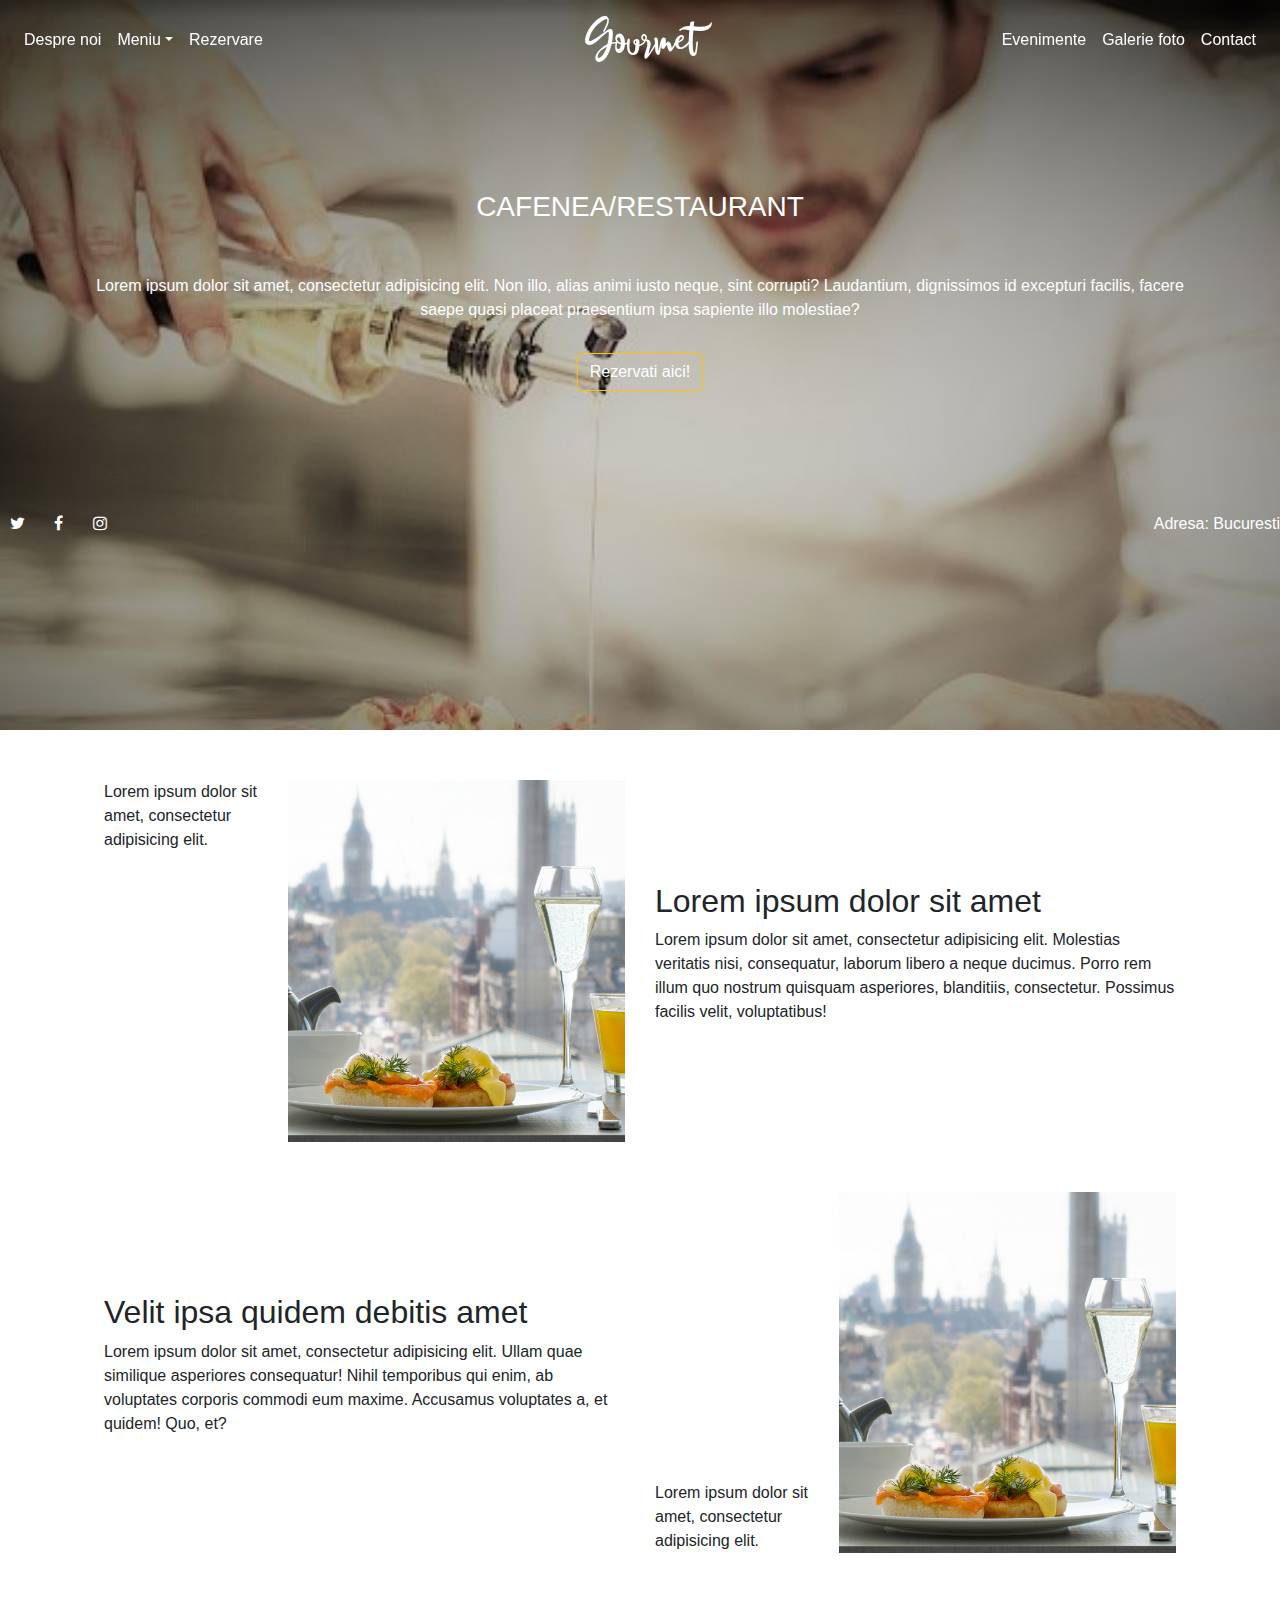
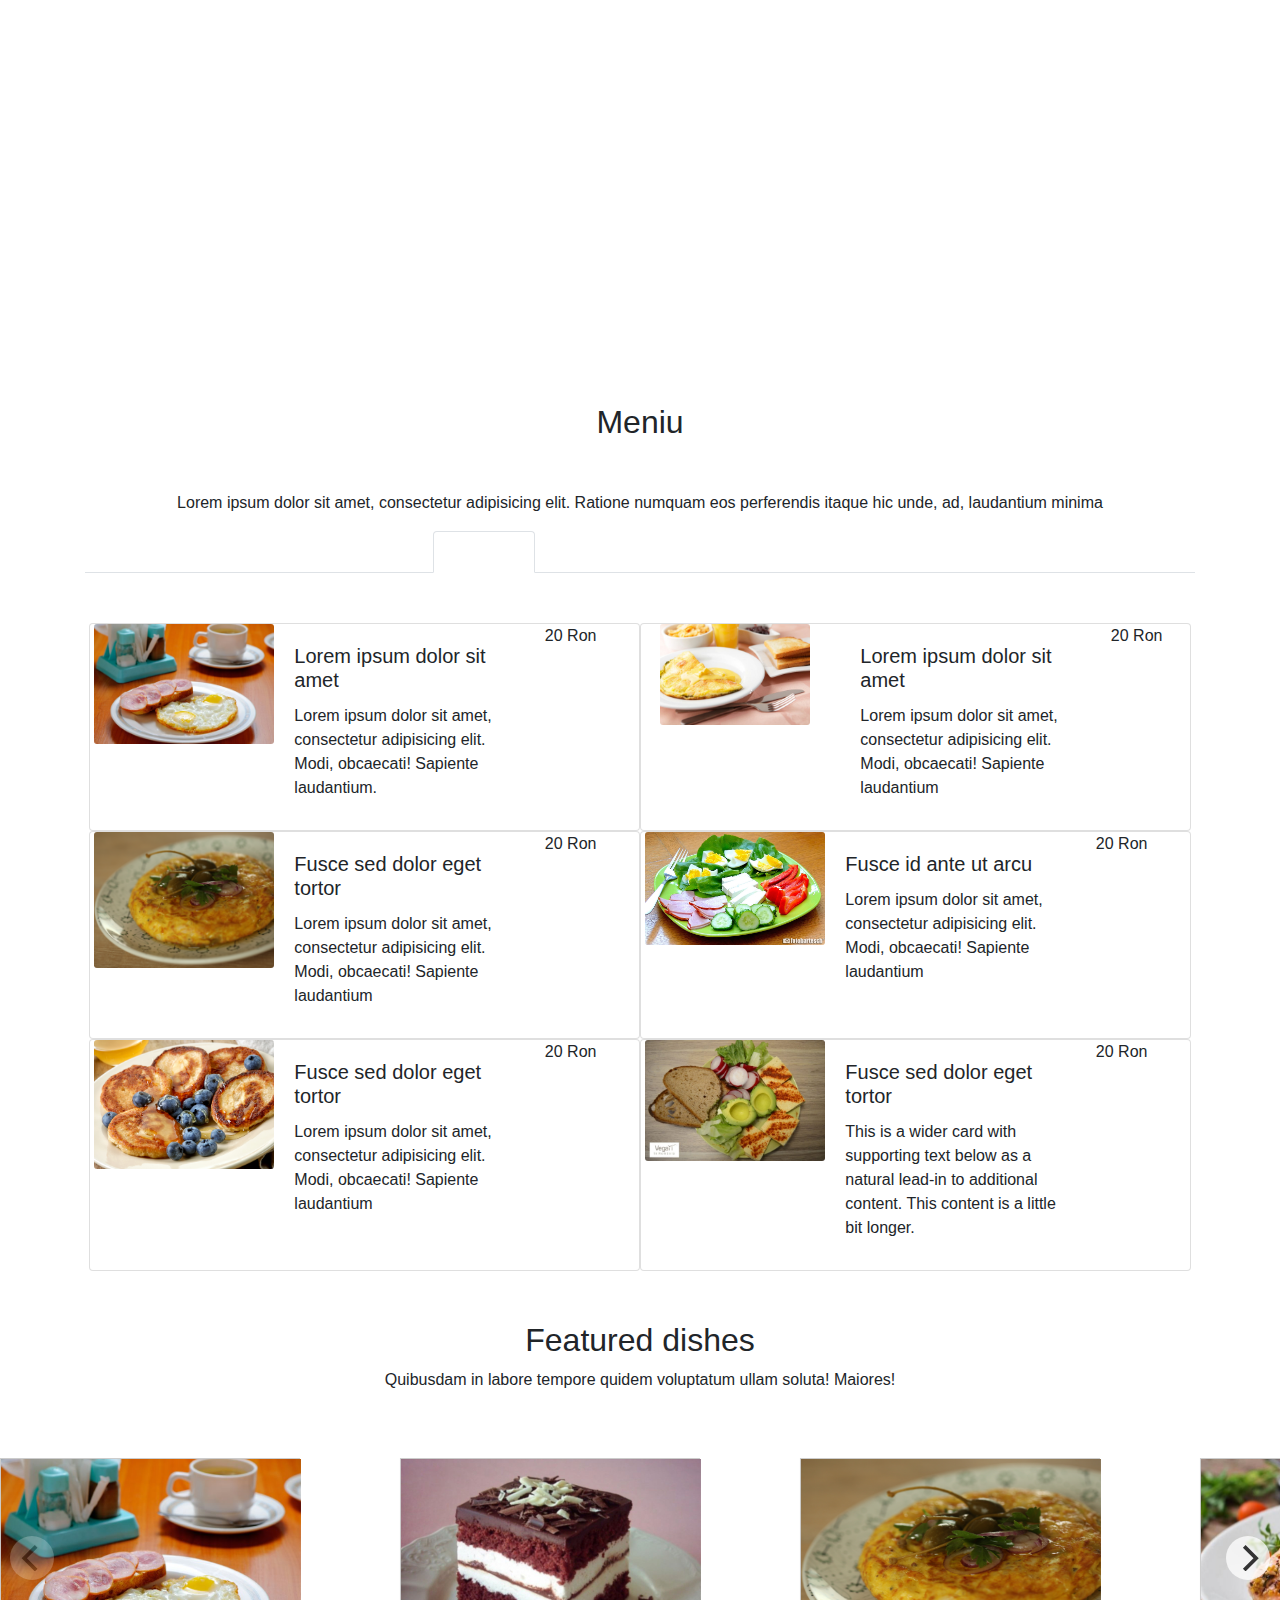
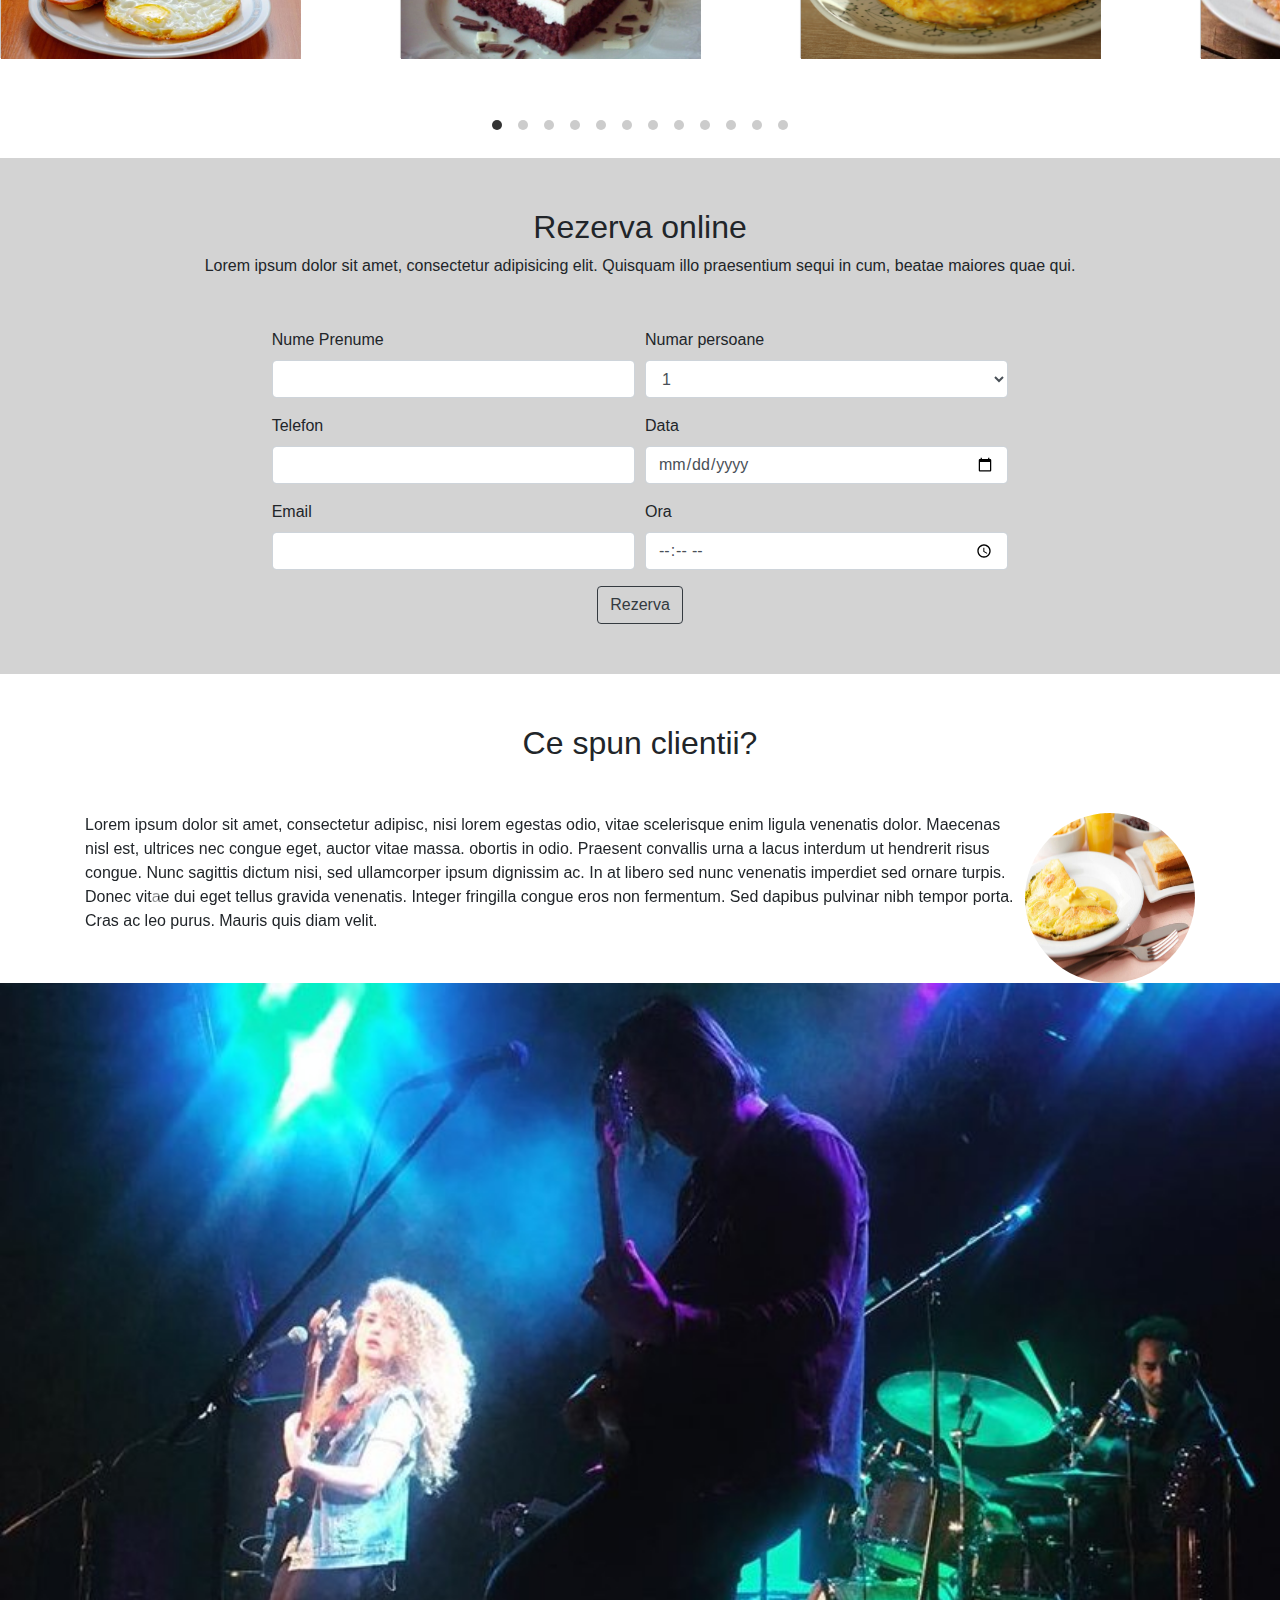
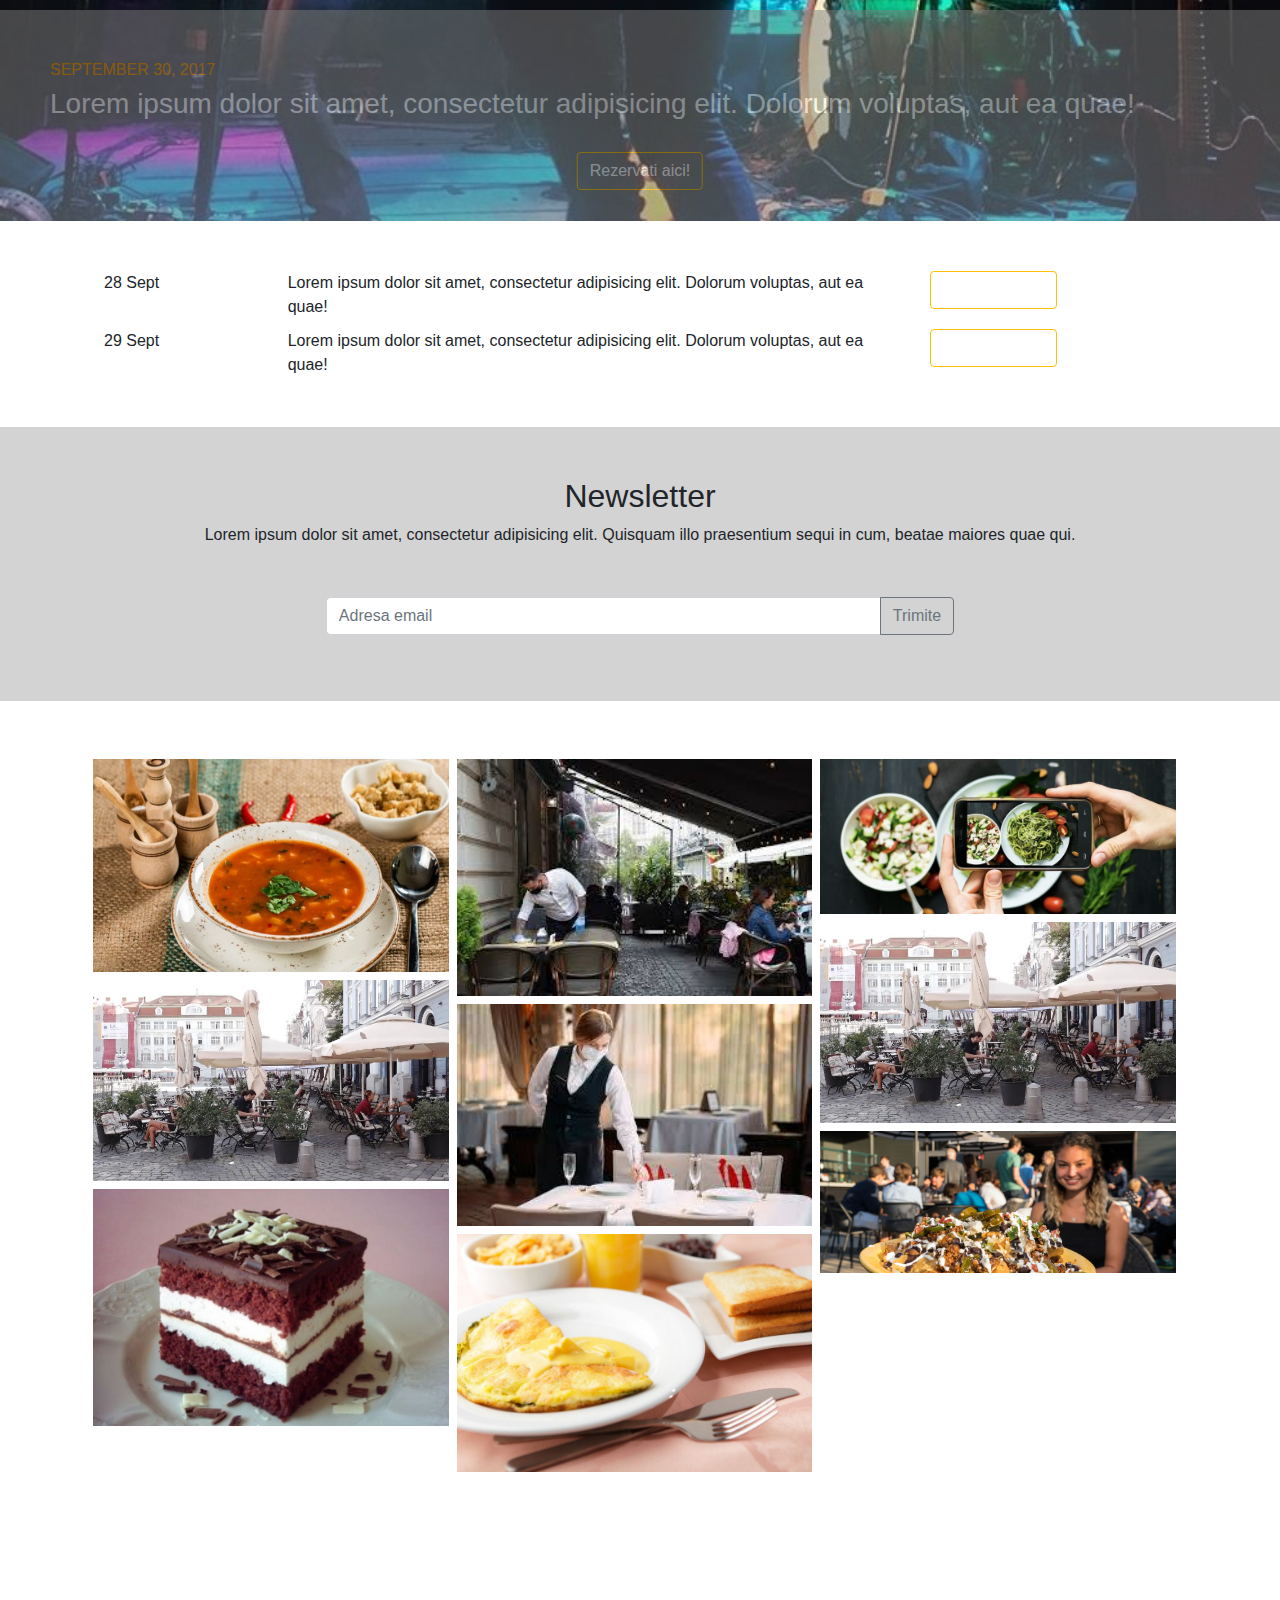
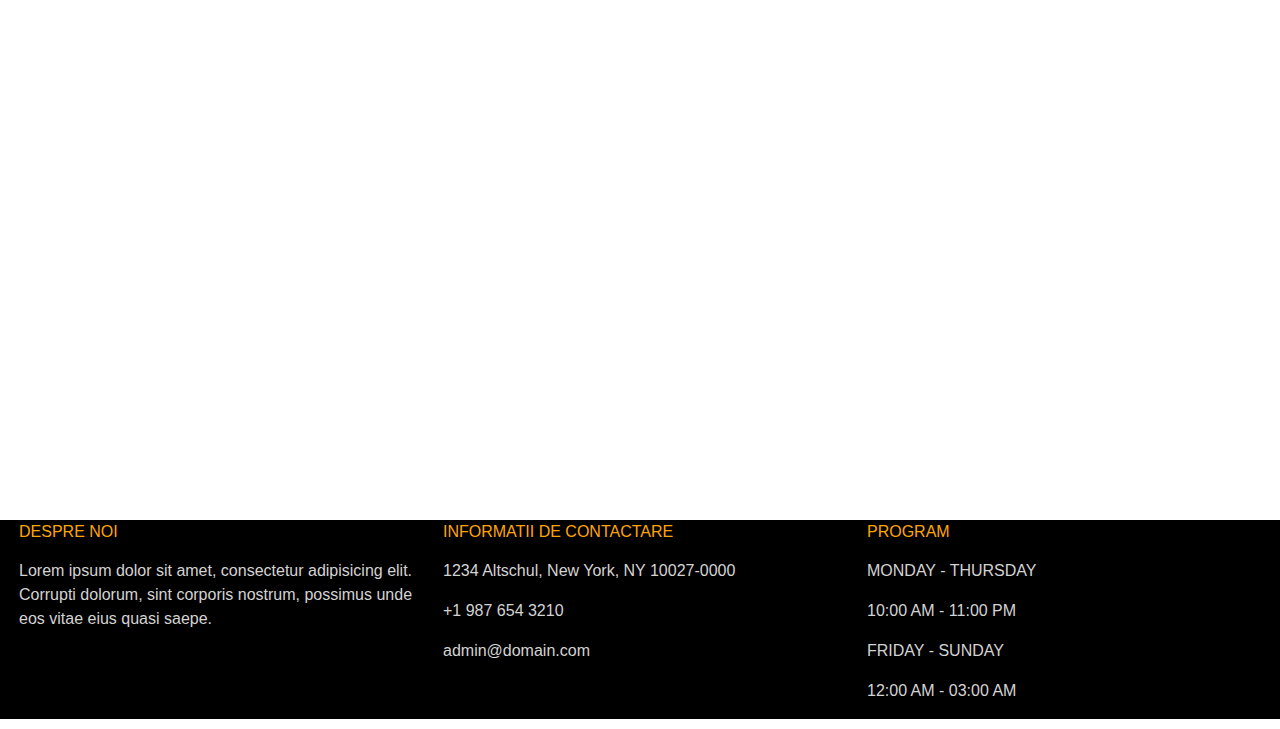
<file: proiect-Gourmet/proiect/index.html>
<!doctype html>
<html lang="en">
  <head>
    <!-- Required meta tags -->
    <meta charset="utf-8">
    <meta name="viewport" content="width=device-width, initial-scale=1.0">

    <!-- Bootstrap CSS -->
    <link rel="stylesheet" href="https://stackpath.bootstrapcdn.com/bootstrap/4.5.2/css/bootstrap.min.css" integrity="sha384-JcKb8q3iqJ61gNV9KGb8thSsNjpSL0n8PARn9HuZOnIxN0hoP+VmmDGMN5t9UJ0Z" crossorigin="anonymous">
    <link rel="stylesheet" href="https://cdnjs.cloudflare.com/ajax/libs/font-awesome/4.7.0/css/font-awesome.min.css">
    <link rel="stylesheet" href="style.css">
    <link rel="stylesheet" href="flickity.css" media="screen">
    <title>PROIECT GOURMET</title>
    </head>
  <body data-spy="scroll" data-target=".navbar" data-offset="50" >
  <!--  -->
    <!-- sectiunea pagina principala -->
    <Section id="pag-principala">
    <div class="parallax">
      <nav class="navbar navbar-expand-lg fixed-top navbar-default navbar-light">
        <a class="navbar-brand  nav-link logofont topcenter" href="index.html" > Gourmet </a>
        <button class="navbar-toggler" type="button" data-toggle="collapse" data-target="#navbarSupportedContent" aria-controls="navbarSupportedContent" aria-expanded="false" aria-label="Toggle navigation">
          <span class="navbar-toggler-icon"></span>
          <span class="icon-bar"></span>
          <span class="icon-bar"></span>
          <span class="icon-bar"></span>
          <span class="icon-bar"></span>
          <span class="icon-bar"></span>
          <span class="icon-bar"></span>
        </button>
        <div class="collapse navbar-collapse" id="navbarSupportedContent">
             <ul class="navbar-nav mr-auto  justify-content-start">
              <li class="nav-item">
                <a class="nav-link active navfont" href="Despre-noi.html">Despre noi</a>
              </li>
              <li class="nav-item dropdown">
                <a class="nav-link dropdown-toggle navfont" data-toggle="dropdown" href="#" role="button" aria-haspopup="true" aria-expanded="false">Meniu</a>
                <div class="dropdown-menu">
                  <a class="dropdown-item navfont1" href="#">Meniu standard</a>
                  <a class="dropdown-item navfont1" href="#">Meniu extra</a>
                  </div>
              </li>
              <li class="nav-item">
                <a class="nav-link navfont" href="Rezervare.html">Rezervare</a>
              </li>
            </ul>
            <ul class="navbar-nav ml-auto  justify-content-end">
              <li class="nav-item">
                <a class="nav-link active navfont" href="#evenimente">Evenimente</a>
              </li>
              <li class="nav-item">
                <a class="nav-link navfont" href="#galerie">Galerie foto</a>
              </li>
              <li class="nav-item">
                <a class="nav-link navfont" href="#contact">Contact</a>
              </li>
            </ul>
        </div>
      </nav>   
      <div class="centru">
      <div class="container">  
        <h3 class="navfont text-centru topmargine"> CAFENEA/RESTAURANT</h3>
       <!--  <h1 class="logofont text-centru"> Gourmet </h1> -->
        <p class="text-centru topmargine"> 
          Lorem ipsum dolor sit amet, consectetur adipisicing elit. Non illo, alias animi iusto neque, sint corrupti? Laudantium, dignissimos id excepturi facilis, facere saepe quasi placeat praesentium ipsa sapiente illo molestiae?
        </p>
        <div class="text-centru topmargine">
          <a class="btn btn-outline-warning bottomcenter navfont" href="index.html#reservation" role="button">Rezervati aici!</a>
        </div>
      </div>
      </div>
      <div class="d-flex">
        <div class="social-icons mr-auto justify-content-start">
          <a href="https://twitter.com/?lang=en" class="fa fa-twitter iconfont">
          </a>
          <a href="https://www.facebook.com/" class="fa fa-facebook iconfont" style="margin-left: 25px;">
          </a>
          <a href="https://www.instagram.com/accounts/login/?hl=en" class="fa fa-instagram iconfont" style="margin-left: 25px;">
           </a>
        </div>
        <div class="navfont ml-auto justify-content-end">Adresa: Bucuresti </div>
      </div>
    </div>
  </Section> 

   <!-- sectiunea despre noi -->
    <div id="sect-desprenoi1">
    <div class="container">
    <div class="row topmargine">
      <div class="col-md-2 order-md-1 align-self-start">
        Lorem ipsum dolor sit amet, consectetur adipisicing elit.
      </div>
      <div class="col-md-4 order-md-2 align-self-start">
        <img class="img-fluid" src="571_restaurant_3.jpg" alt="">
      </div>
      <div class="col-md-6 order-md-3 align-self-center" >
        <h2>
          Lorem ipsum dolor sit amet
        </h2>
        <p > 
          Lorem ipsum dolor sit amet, consectetur adipisicing elit. Molestias veritatis nisi, consequatur, laborum libero a neque ducimus. Porro rem illum quo nostrum quisquam asperiores, blanditiis, consectetur. Possimus facilis velit, voluptatibus!
        </p>
      </div>
    </div>
    </div>
    </div>
    <div id="sect-desprenoi2">
  <div class="container">
    <div class="row topmargine">
      <div class="col-md-2 order-md-2 align-self-end">
        Lorem ipsum dolor sit amet, consectetur adipisicing elit.
      </div>
      <div class="col-md-4 order-md-3 align-self-start">
        <img class="img-fluid" src="571_restaurant_3.jpg" alt="">
      </div>
      <div class="col-md-6 order-md-1 align-self-center" >
        <h2>
          Velit ipsa quidem debitis amet
        </h2>
        <p > 
          Lorem ipsum dolor sit amet, consectetur adipisicing elit. Ullam quae similique asperiores consequatur! Nihil temporibus qui enim, ab voluptates corporis commodi eum maxime. Accusamus voluptates a, et quidem! Quo, et?
        </p>
      </div>
    </div>
  </div>
    </div>
    <div class="imgcutext">
        <div class="row topmargine">
        <div class="col-md-2 order-md-1 align-self-start navfont text1">
             Lorem ipsum dolor sit amet, consectetur adipisicing elit. Totam placeat molestiae ab, consectetur.
      </div>
    </div>
    </div>

  <!-- sectiunea meniu -->
  <div class="container">
    <h2 class="text-centru"> Meniu </h2>
    <p class="text-centru text2">
     Lorem ipsum dolor sit amet, consectetur adipisicing elit. Ratione numquam eos perferendis itaque hic unde, ad, laudantium minima
    </p>
    <ul class="nav nav-tabs justify-content-center" id="myTab" role="tablist">
      <li class="nav-item" role="presentation">
        <a class="nav-link active" id="micdejun-tab" data-toggle="tab" href="#mic-dejun" role="tab" aria-controls="#mic-dejun" aria-selected="true">Mic dejun</a>
      </li>
      <li class="nav-item" role="presentation">
        <a class="nav-link" id="pranz-tab" data-toggle="tab" href="#pranz" role="tab" aria-controls="pranz" aria-selected="false">Pranz & Cina</a>
      </li>
      <li class="nav-item" role="presentation">
        <a class="nav-link" id="desert-tab" data-toggle="tab" href="#desert" role="tab" aria-controls="desert" aria-selected="false">Deserturi</a>
      </li>
      <li class="nav-item" role="presentation">
        <a class="nav-link" id="bauturi-tab" data-toggle="tab" href="#bauturi" role="tab" aria-controls="bauturi--" aria-selected="false">Bauturi</a>
      </li>
    </ul>
    <div class="tab-content" id="myTabContent">
      <div class="tab-pane fade show active" id="mic-dejun" role="tabpanel" aria-labelledby="micdejun-tab">
        <div class="row row-cols-2 row-cols-xl-2">
          <div class="card mb-6">
            <div class="row no-gutters">
              <div class="col-md-4">
                <img src="mic-dejun1.jpg" class="card-img" alt="...">
              </div>
              <div class="col-md-6">
                <div class="card-body">
                  <h5 class="card-title">Lorem ipsum dolor sit amet</h5>
                  <p class="card-text">Lorem ipsum dolor sit amet, consectetur adipisicing elit. Modi, obcaecati! Sapiente laudantium.
              </div>
              </div>
              <divclass="col-md-2">20 Ron</div>
            </div>
          <div class="card mb-6">
              <div class="row">
                <div class="col-md-4">
                  <img src="mic-dejun2.jpg" class="card-img img-fluid" alt="...">
                </div>
                <div class="col-md-6">
                  <div class="card-body">
                    <h5 class="card-title">Lorem ipsum dolor sit amet</h5>
                    <p class="card-text">Lorem ipsum dolor sit amet, consectetur adipisicing elit. Modi, obcaecati! Sapiente laudantium</p>
                  </div>
                </div>
                <div class="col-md-2">20 Ron</div>
                </div>
          </div>
          <div class="card mb-6">
            <div class="row no-gutters">
              <div class="col-md-4">
                <img src="mic-dejun3.jpg" class="card-img" alt="...">
              </div>
              <div class="col-md-6">
                <div class="card-body">
                  <h5 class="card-title">Fusce sed dolor eget tortor</h5>
                  <p class="card-text">Lorem ipsum dolor sit amet, consectetur adipisicing elit. Modi, obcaecati! Sapiente laudantium</p>
                </div>
              </div>
              <div class="col-md-2">20 Ron</div>
            </div>
          </div>
          <div class="card mb-6" >
            <div class="row no-gutters">
              <div class="col-md-4">
                <img src="mic-dejun4.jpg" class="card-img" alt="...">
              </div>
              <div class="col-md-6">
                <div class="card-body">
                  <h5 class="card-title">Fusce id ante ut arcu</h5>
                  <p class="card-text">Lorem ipsum dolor sit amet, consectetur adipisicing elit. Modi, obcaecati! Sapiente laudantium</p>
                  </div>
              </div>
              <div class="col-md-2">20 Ron</div>
            </div>
          </div>
          <div class="card mb-6" >
            <div class="row no-gutters">
              <div class="col-md-4">
                <img src="mic-dejun5.jpg" class="card-img" alt="...">
              </div>
              <div class="col-md-6">
                <div class="card-body">
                  <h5 class="card-title">Fusce sed dolor eget tortor</h5>
                  <p class="card-text">Lorem ipsum dolor sit amet, consectetur adipisicing elit. Modi, obcaecati! Sapiente laudantium</p>
                  </div>
              </div>
              <div class="col-md-2">20 Ron</div>
            </div>
          </div>
          <div class="card mb-6" >
            <div class="row no-gutters">
              <div class="col-md-4">
                <img src="mic-dejun6.jpg" class="card-img" alt="...">
              </div>
              <div class="col-md-6">
                <div class="card-body">
                  <h5 class="card-title">Fusce sed dolor eget tortor</h5>
                  <p class="card-text">This is a wider card with supporting text below as a natural lead-in to additional content. This content is a little bit longer.</p>
              </div>
              </div>
              <div class="col-md-2">20 Ron</div>
            </div>
          </div>
        </div>
      </div>
      <div class="tab-pane fade" id="pranz" role="tabpanel" aria-labelledby="pranz-tab">
        <div  class="row row-cols-2 row-cols-xl-2">
          <div class="card mb-6">
            <div class="row no-gutters">
              <div class="col-md-4">
                <img src="pranz1.jpg" class="card-img" alt="...">
              </div>
              <div class="col-md-6">
                <div class="card-body">
                  <h5 class="card-title">Lorem ipsum dolor sit amet</h5>
                  <p class="card-text">Lorem ipsum dolor sit amet, consectetur adipisicing elit. Modi, obcaecati! Sapiente laudantium.
              </div>
              </div>
              <divclass="col-md-2">20 Ron</div>
            </div>
          <div class="card mb-6">
              <div class="row">
                <div class="col-md-4">
                  <img src="pranz2.jpg" class="card-img img-fluid" alt="...">
                </div>
                <div class="col-md-6">
                  <div class="card-body">
                    <h5 class="card-title">Lorem ipsum dolor sit amet</h5>
                    <p class="card-text">Lorem ipsum dolor sit amet, consectetur adipisicing elit. Modi, obcaecati! Sapiente laudantium</p>
                  </div>
                </div>
                <div class="col-md-2">20 Ron</div>
                </div>
          </div>
          <div class="card mb-6">
            <div class="row no-gutters">
              <div class="col-md-4">
                <img src="pranz3.jpg" class="card-img" alt="...">
              </div>
              <div class="col-md-6">
                <div class="card-body">
                  <h5 class="card-title">Fusce sed dolor eget tortor</h5>
                  <p class="card-text">Lorem ipsum dolor sit amet, consectetur adipisicing elit. Modi, obcaecati! Sapiente laudantium</p>
                </div>
              </div>
              <div class="col-md-2">20 Ron</div>
            </div>
          </div>
          <div class="card mb-6" >
            <div class="row no-gutters">
              <div class="col-md-4">
                <img src="pranz4.jpg" class="card-img" alt="...">
              </div>
              <div class="col-md-6">
                <div class="card-body">
                  <h5 class="card-title">Fusce id ante ut arcu</h5>
                  <p class="card-text">Lorem ipsum dolor sit amet, consectetur adipisicing elit. Modi, obcaecati! Sapiente laudantium</p>
                  </div>
              </div>
              <div class="col-md-2">20 Ron</div>
            </div>
          </div>
          <div class="card mb-6" >
            <div class="row no-gutters">
              <div class="col-md-4">
                <img src="pranz5.jpg" class="card-img" alt="...">
              </div>
              <div class="col-md-6">
                <div class="card-body">
                  <h5 class="card-title">Fusce sed dolor eget tortor</h5>
                  <p class="card-text">Lorem ipsum dolor sit amet, consectetur adipisicing elit. Modi, obcaecati! Sapiente laudantium</p>
                  </div>
              </div>
              <div class="col-md-2">20 Ron</div>
            </div>
          </div>
          <div class="card mb-6" >
            <div class="row no-gutters">
              <div class="col-md-4">
                <img src="pranz6.jpg" class="card-img" alt="...">
              </div>
              <div class="col-md-6">
                <div class="card-body">
                  <h5 class="card-title">Fusce sed dolor eget tortor</h5>
                  <p class="card-text">This is a wider card with supporting text below as a natural lead-in to additional content. This content is a little bit longer.</p>
              </div>
              </div>
              <div class="col-md-2">20 Ron</div>
            </div>
          </div>
        </div>
      </div>
      <div class="tab-pane fade" id="desert" role="tabpanel" aria-labelledby="desert-tab">
          <div class="row row-cols-2 row-cols-xl-2">
            <div class="card mb-6">
              <div class="row no-gutters">
                <div class="col-md-4">
                  <img src="desert1.jpg" class="card-img" alt="...">
                </div>
                <div class="col-md-6">
                  <div class="card-body">
                    <h5 class="card-title">Lorem ipsum dolor sit amet</h5>
                    <p class="card-text">Lorem ipsum dolor sit amet, consectetur adipisicing elit. Modi, obcaecati! Sapiente laudantium.
                </div>
                </div>
                <divclass="col-md-2">20 Ron</div>
              </div>
            <div class="card mb-6">
                <div class="row">
                  <div class="col-md-4">
                    <img src="deser2.jpg" class="card-img img-fluid" alt="...">
                  </div>
                  <div class="col-md-6">
                    <div class="card-body">
                      <h5 class="card-title">Lorem ipsum dolor sit amet</h5>
                      <p class="card-text">Lorem ipsum dolor sit amet, consectetur adipisicing elit. Modi, obcaecati! Sapiente laudantium</p>
                    </div>
                  </div>
                  <div class="col-md-2">20 Ron</div>
                  </div>
            </div>
            <div class="card mb-6">
              <div class="row no-gutters">
                <div class="col-md-4">
                  <img src="deser3.jpg" class="card-img" alt="...">
                </div>
                <div class="col-md-6">
                  <div class="card-body">
                    <h5 class="card-title">Fusce sed dolor eget tortor</h5>
                    <p class="card-text">Lorem ipsum dolor sit amet, consectetur adipisicing elit. Modi, obcaecati! Sapiente laudantium</p>
                  </div>
                </div>
                <div class="col-md-2">20 Ron</div>
              </div>
            </div>
            <div class="card mb-6" >
              <div class="row no-gutters">
                <div class="col-md-4">
                  <img src="desert4.jpg" class="card-img" alt="...">
                </div>
                <div class="col-md-6">
                  <div class="card-body">
                    <h5 class="card-title">Fusce id ante ut arcu</h5>
                    <p class="card-text">Lorem ipsum dolor sit amet, consectetur adipisicing elit. Modi, obcaecati! Sapiente laudantium</p>
                    </div>
                </div>
                <div class="col-md-2">20 Ron</div>
              </div>
            </div>
            <div class="card mb-6" >
              <div class="row no-gutters">
                <div class="col-md-4">
                  <img src="deser5.jpg" class="card-img" alt="...">
                </div>
                <div class="col-md-6">
                  <div class="card-body">
                    <h5 class="card-title">Fusce sed dolor eget tortor</h5>
                    <p class="card-text">Lorem ipsum dolor sit amet, consectetur adipisicing elit. Modi, obcaecati! Sapiente laudantium</p>
                    </div>
                </div>
                <div class="col-md-2">20 Ron</div>
              </div>
            </div>
            <div class="card mb-6" >
              <div class="row no-gutters">
                <div class="col-md-4">
                  <img src="deser6.jpg" class="card-img" alt="...">
                </div>
                <div class="col-md-6">
                  <div class="card-body">
                    <h5 class="card-title">Fusce sed dolor eget tortor</h5>
                    <p class="card-text">This is a wider card with supporting text below as a natural lead-in to additional content. This content is a little bit longer.</p>
                </div>
                </div>
                <div class="col-md-2">20 Ron</div>
              </div>
            </div>
          </div>
      </div>
      <div class="tab-pane fade" id="bauturi" role="tabpanel" aria-labelledby="bauturi-tab">
          <div class="row row-cols-2 row-cols-xl-2">
            <div class="card mb-6">
              <div class="row no-gutters">
                <div class="col-md-4">
                  <img src="desert1.jpg" class="card-img" alt="...">
                </div>
                <div class="col-md-6">
                  <div class="card-body">
                    <h5 class="card-title">Lorem ipsum dolor sit amet</h5>
                    <p class="card-text">Lorem ipsum dolor sit amet, consectetur adipisicing elit. Modi, obcaecati! Sapiente laudantium.
                </div>
                </div>
                <divclass="col-md-2">20 Ron</div>
              </div>
            <div class="card mb-6">
                <div class="row">
                  <div class="col-md-4">
                    <img src="deser2.jpg" class="card-img img-fluid" alt="...">
                  </div>
                  <div class="col-md-6">
                    <div class="card-body">
                      <h5 class="card-title">Lorem ipsum dolor sit amet</h5>
                      <p class="card-text">Lorem ipsum dolor sit amet, consectetur adipisicing elit. Modi, obcaecati! Sapiente laudantium</p>
                    </div>
                  </div>
                  <div class="col-md-2">20 Ron</div>
                  </div>
            </div>
            <div class="card mb-6">
              <div class="row no-gutters">
                <div class="col-md-4">
                  <img src="deser3.jpg" class="card-img" alt="...">
                </div>
                <div class="col-md-6">
                  <div class="card-body">
                    <h5 class="card-title">Fusce sed dolor eget tortor</h5>
                    <p class="card-text">Lorem ipsum dolor sit amet, consectetur adipisicing elit. Modi, obcaecati! Sapiente laudantium</p>
                  </div>
                </div>
                <div class="col-md-2">20 Ron</div>
              </div>
            </div>
            <div class="card mb-6" >
              <div class="row no-gutters">
                <div class="col-md-4">
                  <img src="desert4.jpg" class="card-img" alt="...">
                </div>
                <div class="col-md-6">
                  <div class="card-body">
                    <h5 class="card-title">Fusce id ante ut arcu</h5>
                    <p class="card-text">Lorem ipsum dolor sit amet, consectetur adipisicing elit. Modi, obcaecati! Sapiente laudantium</p>
                    </div>
                </div>
                <div class="col-md-2">20 Ron</div>
              </div>
            </div>
            <div class="card mb-6" >
              <div class="row no-gutters">
                <div class="col-md-4">
                  <img src="deser5.jpg" class="card-img" alt="...">
                </div>
                <div class="col-md-6">
                  <div class="card-body">
                    <h5 class="card-title">Fusce sed dolor eget tortor</h5>
                    <p class="card-text">Lorem ipsum dolor sit amet, consectetur adipisicing elit. Modi, obcaecati! Sapiente laudantium</p>
                    </div>
                </div>
                <div class="col-md-2">20 Ron</div>
              </div>
            </div>
            <div class="card mb-6" >
              <div class="row no-gutters">
                <div class="col-md-4">
                  <img src="deser6.jpg" class="card-img" alt="...">
                </div>
                <div class="col-md-6">
                  <div class="card-body">
                    <h5 class="card-title">Fusce sed dolor eget tortor</h5>
                    <p class="card-text">This is a wider card with supporting text below as a natural lead-in to additional content. This content is a little bit longer.</p>
                </div>
                </div>
                <div class="col-md-2">20 Ron</div>
              </div>
            </div>
          </div>
      </div>
    </div>
  </div>

  
<!--sectiune carusel-->
  <div class="container">
  <h2 class="text-centru">Featured dishes </h2>
    <p class="text-centru">Quibusdam in labore tempore quidem voluptatum ullam soluta! Maiores!</p>
  </div>  
      <!-- Flickity HTML init -->
  <div class="main-carousel" data-flickity='{ "cellAlign": "left", "contain": true }'> 
  <div class="carousel-cell">
    <img src="mic-dejun1.jpg" alt="..." width="300" height="200">
  </div>
  <div class="carousel-cell">
    <img src="deser3.jpg" alt="..." width="300" height="200" >
  </div>
  <div class="carousel-cell">
    <img src="mic-dejun3.jpg" alt="..."width="300" height="200">
  </div>
  <div class="carousel-cell">
    <img class="gallery" src="pranz2.jpg" alt="..." width="300" height="200">
  </div>
  <div class="carousel-cell">
    <img class="gallery" src="pranz3.jpg" alt="..." width="300" height="200">
  </div>
  <div class="carousel-cell">
    <img class="gallery" src="pranz2.jpg" alt="..."width="300" height="200" >
  </div>
  <div class="carousel-cell">
    <img src="mic-dejun1.jpg" alt="..."width="300" height="200">
  </div>
  <div class="carousel-cell">
    <img src="deser3.jpg" alt="..." width="300" height="200">
  </div>
  <div class="carousel-cell">
    <img src="mic-dejun3.jpg" alt="..."width="300" height="200">
  </div>
  <div class="carousel-cell">
    <img class="gallery" src="pranz2.jpg" alt="..."width="300" height="200" >
  </div>
  <div class="carousel-cell"width="300" height="200">
    <img class="gallery" src="pranz3.jpg" alt="..." width="300" height="200">
  </div>
  <div class="carousel-cell">
    <img class="gallery" src="pranz2.jpg" alt="..."width="300" height="200" >
  </div>
  </div>

  <!-- sectiunea rezervare -->
<section id=reservation>
  <div class="rezervare">
   <h2 class="text-centru">Rezerva online </h2>
    <p class="text-centru">Lorem ipsum dolor sit amet, consectetur adipisicing elit. Quisquam illo praesentium sequi in cum, beatae maiores quae qui.</p>
  <div class="container">
  <form >
    <div class="form-row justify-content-center ">
      <div class="form-group col-md-4">
          <label for="inputFullName">Nume Prenume</label>
          <input type="text" class="form-control" id="inputFullName">
      </div>
      <div class="form-group col-md-4">
        <label for="inputPeople">Numar persoane</label>
         <select class="form-control" id="exampleSelect1">
              <option>1</option>
              <option>2</option>
              <option>3</option>
              <option>4</option>
              <option>5</option>
              <option>6</option>
          </select>
      </div>
    </div>
    <div class="form-row justify-content-center">
          <div class="form-group col-md-4">
            <label for="inputPhone">Telefon</label>
            <input type="tel" class="form-control" id="inputPhone" placeholder="">
          </div>
         <div class="form-group col-md-4">
          <label for="inputDate">Data</label>
          <input type="date" class="form-control" id="inpuDate">
          </div>
    </div> 
    <div class="form-row justify-content-center">
      <div class="form-group col-md-4">
        <label for="inputEmail4">Email</label>
        <input type="email" class="form-control" id="inputEmail4">
      </div>
     <div class="form-group col-md-4">
        <label for="inpuTime">Ora</label>
        <input type="time" class="form-control" id="inputTime">
      </div>
    </div>
    <div class="form-row justify-content-center ">
    <button type="submit" class="btn btn-outline-dark">Rezerva</button>
  </div>
  </form>
</div>
</div>
</section>

<!-- sectiunea feedback -->
<div>
  <h2 class="text-centru">Ce spun clientii?</h2>
</div>
  <div id="carouselExampleControls" class="carousel slide container" data-ride="carousel">
    <div class="carousel-inner ">
      <div class="carousel-item active">
        <div>
          <p> <img class="imgfeed" src="mic-dejun2.jpg" alt="...">
          Lorem ipsum dolor sit amet, consectetur adipisc, nisi lorem egestas odio, vitae scelerisque enim ligula venenatis dolor.
          Maecenas nisl est, ultrices nec congue eget, auctor vitae massa. obortis in odio. Praesent convallis urna a lacus interdum ut hendrerit risus congue. Nunc sagittis dictum nisi, sed ullamcorper ipsum dignissim ac. In at libero sed nunc venenatis imperdiet sed ornare turpis. Donec vitae dui eget tellus gravida venenatis. Integer fringilla congue eros non fermentum. Sed dapibus pulvinar nibh tempor porta. Cras ac leo purus. Mauris quis diam velit.</p>
      </div> </div>
      <div class="carousel-item">
       <div>
          <p> <img class="imgfeed" src="mic-dejun5.jpg" alt="...">
          Lorem ipsum dolor sit amet, consectetur adipisc, nisi lorem egestas odio, vitae scelerisque enim ligula venenatis dolor.
          Maecenas nisl est, ultrices nec congue eget, auctor vitae massa. obortis in odio. Praesent convallis urna a lacus interdum ut hendrerit risus congue. Nunc sagittis dictum nisi, sed ullamcorper ipsum dignissim ac. In at libero sed nunc venenatis imperdiet sed ornare turpis. Donec vitae dui eget tellus gravida venenatis. Integer fringilla congue eros non fermentum. Sed dapibus pulvinar nibh tempor porta. Cras ac leo purus. Mauris quis diam velit.</p>
      </div> 
      </div>
      <div class="carousel-item">
        <div>
          <p> <img class="imgfeed" src="mic-dejun1.jpg" alt="...">
          Lorem ipsum dolor sit amet, consectetur adipisc, nisi lorem egestas odio, vitae scelerisque enim ligula venenatis dolor.
          Maecenas nisl est, ultrices nec congue eget, auctor vitae massa. obortis in odio. Praesent convallis urna a lacus interdum ut hendrerit risus congue. Nunc sagittis dictum nisi, sed ullamcorper ipsum dignissim ac. In at libero sed nunc venenatis imperdiet sed ornare turpis. Donec vitae dui eget tellus gravida venenatis. Integer fringilla congue eros non fermentum. Sed dapibus pulvinar nibh tempor porta. Cras ac leo purus. Mauris quis diam velit.</p>
      </div>
      </div>
      <div class="carousel-item">
        <div>
          <p> <img class="imgfeed" src="mic-dejun1.jpg" alt="...">
          Lorem ipsum dolor sit amet, consectetur adipisc, nisi lorem egestas odio, vitae scelerisque enim ligula venenatis dolor.
          Maecenas nisl est, ultrices nec congue eget, auctor vitae massa. obortis in odio. Praesent convallis urna a lacus interdum ut hendrerit risus congue. Nunc sagittis dictum nisi, sed ullamcorper ipsum dignissim ac. In at libero sed nunc venenatis imperdiet sed ornare turpis. Donec vitae dui eget tellus gravida venenatis. Integer fringilla congue eros non fermentum. Sed dapibus pulvinar nibh tempor porta. Cras ac leo purus. Mauris quis diam velit.</p>
      </div>
      </div>
    </div>
    <a class="carousel-control-prev" href="#carouselExampleControls" role="button" data-slide="prev">
      <span class="carousel-control-prev-icon" aria-hidden="true"></span>
      <span class="sr-only">Previous</span>
    </a>
    <a class="carousel-control-next" href="#carouselExampleControls" role="button" data-slide="next">
      <span class="carousel-control-next-icon" aria-hidden="true"></span>
      <span class="sr-only">Next</span>
    </a>
  </div> 


 <!-- sectiunea evenimente -->
 <section id="evenimente">
  <div class="container2">
    <img class="imgcutext container2" src="event1.jpg" alt="">
    <div class="content" style="background-color:grey; opacity: 0.5;">
      <h6 style="color: orange;">SEPTEMBER 30, 2017</h6>
      <h3>Lorem ipsum dolor sit amet, consectetur adipisicing elit. Dolorum voluptas, aut ea quae!</h3>
      <div class="text-centru topmargine">
        <a class="btn btn-outline-warning bottomcenter navfont" href="index.html#reservation" role="button">Rezervati aici!</a>
    </div>
    </div>
  </div>
  <div class="container">
    <div class="row">
      <div class="col-2">
        28 Sept
      </div>
      <div class="col-7 ">
        Lorem ipsum dolor sit amet, consectetur adipisicing elit. Dolorum voluptas, aut ea quae!
      </div>
      <div class="col-3">
        <a class="btn btn-outline-warning navfont" href="index.html#reservation" role="button">Rezervati aici!</a>
      </div>
    </div>
    <div class="row">
      <div class="col-2">
        29 Sept
      </div>
      <div class="col-7">
        Lorem ipsum dolor sit amet, consectetur adipisicing elit. Dolorum voluptas, aut ea quae!
      </div>
      <div class="col-3">
        <a class="btn btn-outline-warning navfont" href="index.html#reservation" role="button">Rezervati aici!</a>
      </div>
    </div>
  </div>
 </section>

<!-- sectiunea newsletter -->
<section>
  <div class="rezervare">
    <h2 class="text-centru">Newsletter </h2>
    <p class="text-centru">Lorem ipsum dolor sit amet, consectetur adipisicing elit. Quisquam illo praesentium sequi in cum, beatae maiores quae qui.</p>
    <div class="input-group mb-3 container justify-content-center">
      <input type="email" class="form-control col-md-6" placeholder="Adresa email" aria-label="Adresa email" aria-describedby="button-addon2">
      <div class="input-group-append">
        <button class="btn btn-outline-secondary" type="button" id="button-addon2">Trimite</button>
      </div>
    </div>
  </div>

</section>

 <!-- sectiunea galeria foto-->
 <section id="galerie">
  <div class=" container">
    <div class="row"> 
     <div class="column" id="gallery">
       <img class="galimg" src="pranz1.jpg"  data-toggle="modal" data-target="#exampleModal1">
       <div class="modal fade" id="exampleModal1"  role="dialog" aria-hidden="true">
        <div class="modal-dialog" role="document">
          <div class="modal-content">
            <div class="modal-header">
              <button type="button" class="close" data-dismiss="modal">&times;</button>
            </div>
            <div class="modal-body">
              <img class="galimg" src="pranz1.jpg" >
             </div>
          </div>
         </div>
  
      </div>
       <img class="galimg" src="4.png"  data-toggle="modal" data-target="#exampleModal2">
       <div class="modal fade" id="exampleModal2"  role="dialog" aria-hidden="true">
        <div class="modal-dialog" role="document">
          <div class="modal-content">
            <div class="modal-header">
              <button type="button" class="close" data-dismiss="modal">&times;</button>
            </div>
            <div class="modal-body">
              <img class="galimg" src="4.png" >
             </div>
          </div>
         </div>
  
      </div>
       <img class="galimg" src="deser3.jpg" data-toggle="modal" data-target="#exampleModal3">
       <div class="modal fade" id="exampleModal3"  role="dialog" aria-hidden="true">
        <div class="modal-dialog" role="document">
          <div class="modal-content">
            <div class="modal-header">
              <button type="button" class="close" data-dismiss="modal">&times;</button>
            </div>
            <div class="modal-body">
              <img class="galimg" src="deser3.jpg" >
             </div>
          </div>
         </div>
  
      </div>
     </div>
     <div class="column"  id="gallery">
       <img class="galimg" src="1.jpg" data-toggle="modal" data-target="#exampleModal4">
       <div class="modal fade" id="exampleModal4"  role="dialog" aria-hidden="true">
        <div class="modal-dialog" role="document">
          <div class="modal-content">
            <div class="modal-header">
              <button type="button" class="close" data-dismiss="modal">&times;</button>
            </div>
            <div class="modal-body">
              <img class="galimg" src="1.jpg" >
             </div>
          </div>
         </div>
  
      </div>
       <img class="galimg" src="2.jpg" data-toggle="modal" data-target="#exampleModal5">
       <div class="modal fade" id="exampleModal5"  role="dialog" aria-hidden="true">
        <div class="modal-dialog" role="document">
          <div class="modal-content">
            <div class="modal-header">
              <button type="button" class="close" data-dismiss="modal">&times;</button>
            </div>
            <div class="modal-body">
              <img class="galimg" src="2.jpg" >
             </div>
          </div>
         </div>
  
      </div>
       <img class="galimg" src="mic-dejun2.jpg" data-toggle="modal" data-target="#exampleModal6">
       <div class="modal fade" id="exampleModal6"  role="dialog" aria-hidden="true">
        <div class="modal-dialog" role="document">
          <div class="modal-content">
            <div class="modal-header">
              <button type="button" class="close" data-dismiss="modal">&times;</button>
            </div>
            <div class="modal-body">
              <img class="galimg" src="mic-dejun2.jpg" >
             </div>
          </div>
         </div>
  
      </div>
     </div>  
     <div class="column"  id="gallery" >
       <img class="galimg" src="3.png" data-toggle="modal" data-target="#exampleModal7">
       <div class="modal fade" id="exampleModal7"  role="dialog" aria-hidden="true">
        <div class="modal-dialog" role="document">
          <div class="modal-content">
            <div class="modal-header">
              <button type="button" class="close" data-dismiss="modal">&times;</button>
            </div>
            <div class="modal-body">
              <img class="galimg" src="3.png" >
             </div>
          </div>
         </div>
  
      </div>
       <img class="galimg" src="4.png" data-toggle="modal" data-target="#exampleModal8">
       <div class="modal fade" id="exampleModal8"  role="dialog" aria-hidden="true">
        <div class="modal-dialog" role="document">
          <div class="modal-content">
            <div class="modal-header">
              <button type="button" class="close" data-dismiss="modal">&times;</button>
            </div>
            <div class="modal-body">
              <img class="galimg" src="4.png" >
             </div>
          </div>
         </div>
  
      </div>
       <img class="galimg" src="5.jpg" data-toggle="modal" data-target="#exampleModal9">
       <div class="modal fade" id="exampleModal9"  role="dialog" aria-hidden="true">
        <div class="modal-dialog" role="document">
          <div class="modal-content">
            <div class="modal-header">
              <button type="button" class="close" data-dismiss="modal">&times;</button>
            </div>
            <div class="modal-body">
              <img class="galimg" src="5.jpg" >
             </div>
          </div>
         </div>
  
      </div>
     </div>
     </div>
    
  </div>
 </section>

  <!-- sectiunea contact -->
  <section id="contact">
  <div class="map embed-responsive embed-responsive-21by9">
    <iframe class="embed-responsive-item" src="https://www.google.com/maps/embed?pb=!1m18!1m12!1m3!1d21436.027784468773!2d26.085376252786528!3d44.464280542084666!2m3!1f0!2f0!3f0!3m2!1i1024!2i768!4f13.1!3m3!1m2!1s0x40b202407bfdf437%3A0x925c5047eff0a1d!2sHard%20Rock%20Cafe!5e0!3m2!1sen!2sro!4v1602319317633!5m2!1sen!2sro"
       allowfullscreen="" aria-hidden="false" tabindex="0">
   </iframe>
   </div>
   <div style="background-color: #000;">
        
    <div class="row">
      <div class="col-md-4">
        <h7 class="orange">
            DESPRE NOI
        </h7>
        <p class="margin-toptext gray">
            Lorem ipsum dolor sit amet, consectetur adipisicing elit. Corrupti dolorum, sint corporis nostrum, possimus unde eos vitae eius quasi saepe.
        </p>
      </div>
      <div class="col-md-4">
       <h7 class="orange">
         INFORMATII DE CONTACTARE
       </h7>
       <p class="margin-toptext gray">
        1234 Altschul, New York, NY 10027-0000
       </p>
       <p class="margin-toptext gray">
        +1 987 654 3210
       </p>
       <p class="margin-toptext gray">
        admin@domain.com
       </p>
       </div>
      <div class="col-md-4">
       <h7 class="orange">
        PROGRAM
       </h7>
       <p class="margin-toptext gray">
        MONDAY - THURSDAY
       </p>
       <p class="margin-toptext gray">
        10:00 AM - 11:00 PM
       </p>

       <p class="margin-toptext gray">
        FRIDAY - SUNDAY
       </p>
      <p class="margin-toptext gray">
        12:00 AM - 03:00 AM
      </p>
      </div>
    </div>
  
</div>
</section>
 


    <!-- Optional JavaScript -->
    <!-- jQuery first, then Popper.js, then Bootstrap JS -->
    <script src="https://code.jquery.com/jquery-3.5.1.slim.min.js" integrity="sha384-DfXdz2htPH0lsSSs5nCTpuj/zy4C+OGpamoFVy38MVBnE+IbbVYUew+OrCXaRkfj" crossorigin="anonymous"></script>
    <script src="https://cdn.jsdelivr.net/npm/popper.js@1.16.1/dist/umd/popper.min.js" integrity="sha384-9/reFTGAW83EW2RDu2S0VKaIzap3H66lZH81PoYlFhbGU+6BZp6G7niu735Sk7lN" crossorigin="anonymous"></script>
    <script src="https://stackpath.bootstrapcdn.com/bootstrap/4.5.2/js/bootstrap.min.js" integrity="sha384-B4gt1jrGC7Jh4AgTPSdUtOBvfO8shuf57BaghqFfPlYxofvL8/KUEfYiJOMMV+rV" crossorigin="anonymous"></script>
    <script src="scroll.js"></script>
    <script src="flickity.pkgd.js"></script>
    <script>
      function switchStyle() {
  if (document.getElementById('styleSwitch').checked) {
    document.getElementById('gallery').classList.add("custom");
    document.getElementById('exampleModal').classList.add("custom");
  } else {
    document.getElementById('gallery').classList.remove("custom");
    document.getElementById('exampleModal').classList.remove("custom");
  }
}
    </script>

  </body>
</html>
</file>
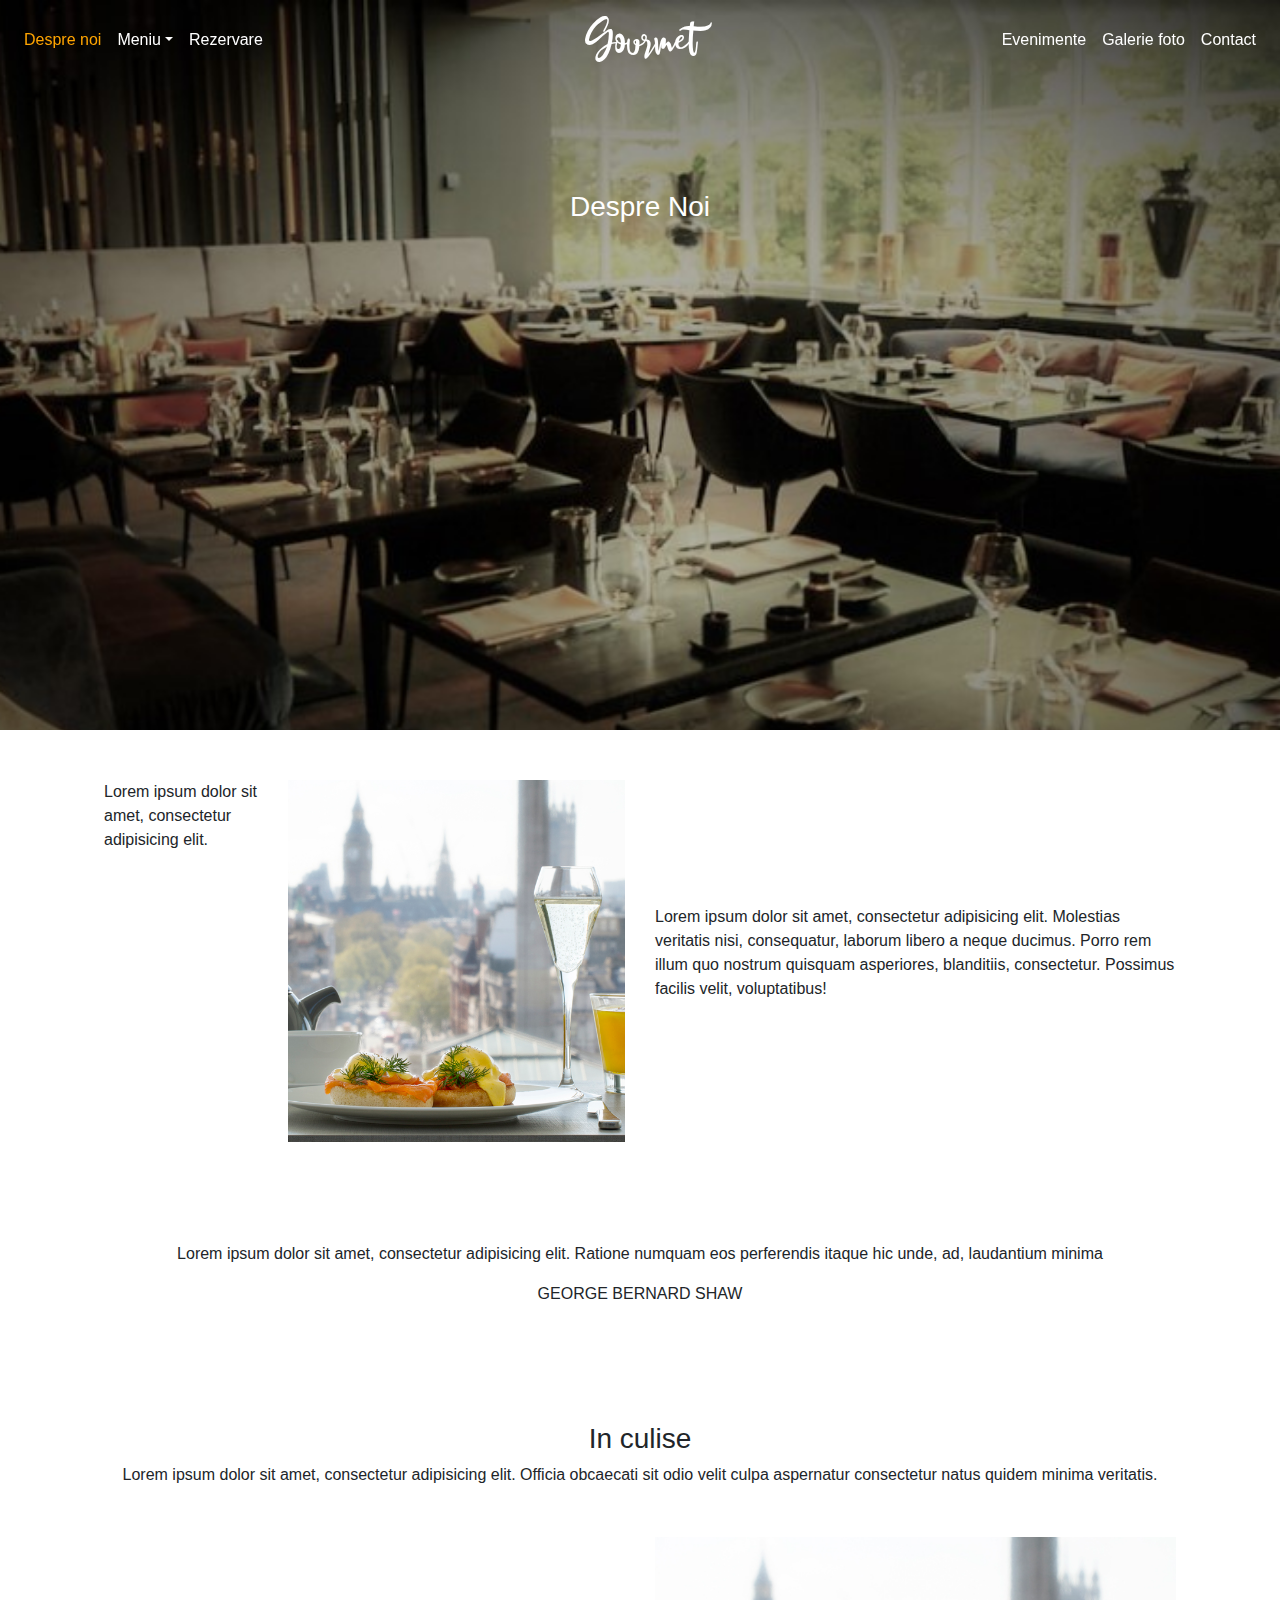
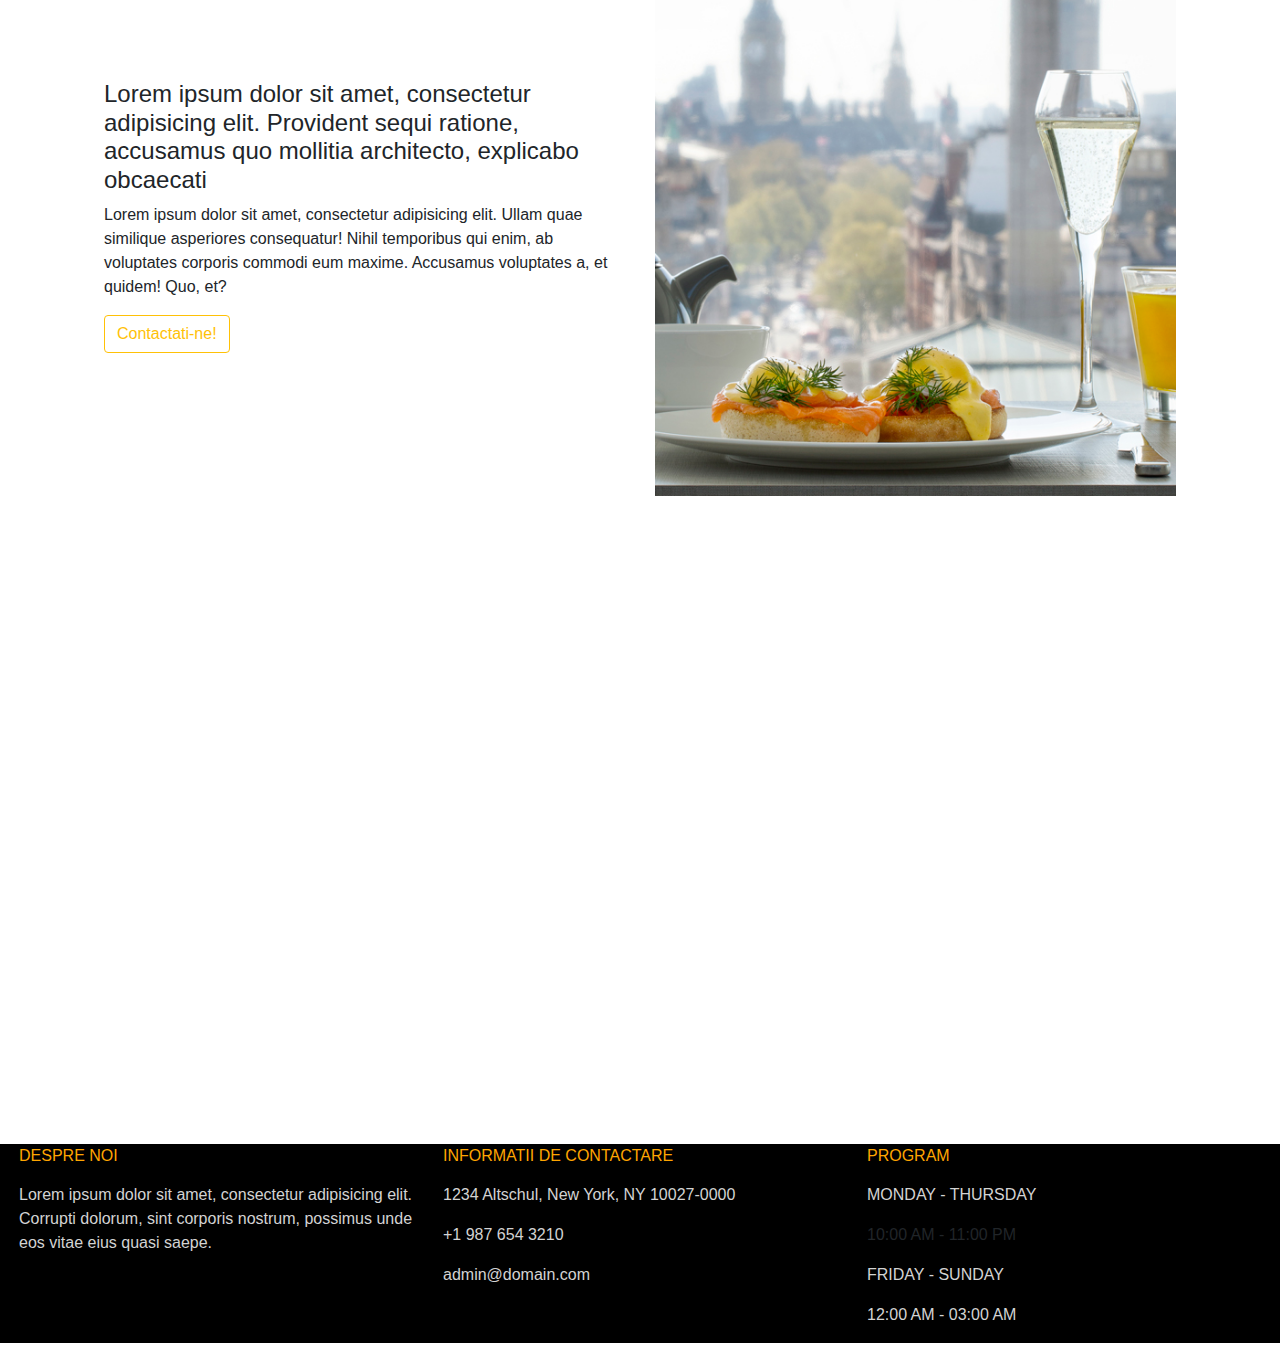
<file: proiect-Gourmet/proiect/Despre-noi.html>
<!DOCTYPE html>
<html lang="en">
<head>
    <meta charset="UTF-8">
    <meta name="viewport" content="width=device-width, initial-scale=1.0">
    <title>Despre noi</title>
    <!-- Bootstrap CSS -->
    <link rel="stylesheet" href="https://stackpath.bootstrapcdn.com/bootstrap/4.5.2/css/bootstrap.min.css" integrity="sha384-JcKb8q3iqJ61gNV9KGb8thSsNjpSL0n8PARn9HuZOnIxN0hoP+VmmDGMN5t9UJ0Z" crossorigin="anonymous">
    <link rel="stylesheet" href="https://cdnjs.cloudflare.com/ajax/libs/font-awesome/4.7.0/css/font-awesome.min.css">
    <link rel="stylesheet" href="style.css">
    <link rel="stylesheet" href="flickity.css" media="screen">
</head>
<body>
  <Section id="pag-principala">
    <div class="parallax2">
      <nav class="navbar navbar-expand-lg fixed-top navbar-default navbar-dark">
        <a class="navbar-brand  nav-link logofont topcenter" href="index.html" > Gourmet </a>
        <button class="navbar-toggler" type="button" data-toggle="collapse" data-target="#navbarSupportedContent" aria-controls="navbarSupportedContent" aria-expanded="false" aria-label="Toggle navigation">
          <span class="navbar-toggler-icon"></span>
          <span class="icon-bar"></span>
          <span class="icon-bar"></span>
          <span class="icon-bar"></span>
          <span class="icon-bar"></span>
          <span class="icon-bar"></span>
          <span class="icon-bar"></span>
        </button>
        <div class="collapse navbar-collapse" id="navbarSupportedContent">
             <ul class="navbar-nav mr-auto  justify-content-start">
              <li class="nav-item">
                <a class="nav-link active navfont" style="color: orange !important;" href="Despre-noi.html">Despre noi</a>
              </li>
              <li class="nav-item dropdown">
                <a class="nav-link dropdown-toggle navfont" data-toggle="dropdown" href="#" role="button" aria-haspopup="true" aria-expanded="false">Meniu</a>
                <div class="dropdown-menu">
                  <a class="dropdown-item navfont1" href="#">Meniu standard</a>
                  <a class="dropdown-item navfont1" href="#">Meniu extra</a>
                  </div>
              </li>
              <li class="nav-item">
                <a class="nav-link navfont" href="Rezervare.html">Rezervare</a>
              </li>
            </ul>
            <ul class="navbar-nav ml-auto  justify-content-end">
              <li class="nav-item">
                <a class="nav-link active navfont" href="index.html#evenimente">Evenimente</a>
              </li>
              <li class="nav-item">
                <a class="nav-link navfont" href="index.html#galerie">Galerie foto</a>
              </li>
              <li class="nav-item">
                <a class="nav-link navfont" href="index.html#contact">Contact</a>
              </li>
            </ul>
        </div>
      </nav>   
      <div class="centru">
      <div class="container">  
        <h3 class="navfont text-centru">Despre Noi</h3>
      
    </div>
  </Section> 

        <!-- sectiunea despre noi -->
    <div id="sect-desprenoi1">
        <div class="container">
        <div class="row">
          <div class="col-md-2 order-md-1 align-self-start">
            Lorem ipsum dolor sit amet, consectetur adipisicing elit.
          </div>
          <div class="col-md-4 order-md-2 align-self-start">
            <img class="img-fluid" src="571_restaurant_3.jpg" alt="">
     </div>
     <div class="col-md-6 order-md-3 align-self-center" >
            <p > 
              Lorem ipsum dolor sit amet, consectetur adipisicing elit. Molestias veritatis nisi, consequatur, laborum libero a neque ducimus. Porro rem illum quo nostrum quisquam asperiores, blanditiis, consectetur. Possimus facilis velit, voluptatibus!
            </p>
         </div>
       </div>
     </div>
   <div class="txt">
    
      <p class="htext ">
       Lorem ipsum dolor sit amet, consectetur adipisicing elit. Ratione numquam eos perferendis itaque hic unde, ad, laudantium minima
      </p>
      <p class="htext ">
        GEORGE BERNARD SHAW
      </p>
   </div>
   <div class="htext">
       <h3>
           In culise
       </h3>
       <p>
        Lorem ipsum dolor sit amet, consectetur adipisicing elit. Officia obcaecati sit odio velit culpa aspernatur consectetur natus quidem minima veritatis.
       </p>
   </div>
   <div id="sect-desprenoi2">
    <div class="container">
      <div class="row">
    
        <div class="col-md-6 order-md-3 align-self-start">
          <img class="img-fluid" src="571_restaurant_3.jpg" alt="">
        </div>
        <div class="col-md-6 order-md-1 align-self-center" >
         <h4>
            Lorem ipsum dolor sit amet, consectetur adipisicing elit. Provident sequi ratione, accusamus quo mollitia architecto, explicabo obcaecati
         </h6>
          <p > 
            Lorem ipsum dolor sit amet, consectetur adipisicing elit. Ullam quae similique asperiores consequatur! Nihil temporibus qui enim, ab voluptates corporis commodi eum maxime. Accusamus voluptates a, et quidem! Quo, et?
          </p>
          <button type="button" class="btn btn-outline-warning">Contactati-ne!</button>
        </div>
      </div>
    </div>
      
      <div class="map embed-responsive embed-responsive-21by9">
        <iframe class="embed-responsive-item" src="https://www.google.com/maps/embed?pb=!1m18!1m12!1m3!1d21436.027784468773!2d26.085376252786528!3d44.464280542084666!2m3!1f0!2f0!3f0!3m2!1i1024!2i768!4f13.1!3m3!1m2!1s0x40b202407bfdf437%3A0x925c5047eff0a1d!2sHard%20Rock%20Cafe!5e0!3m2!1sen!2sro!4v1602319317633!5m2!1sen!2sro"
           allowfullscreen="" aria-hidden="false" tabindex="0">
       </iframe>
       </div>
       <div style="background-color: #000;">
        
            <div class="row">
              <div class="col-md-4">
                <h7 class="orange">
                    DESPRE NOI
                </h7>
                <p class="margin-toptext gray">
                    Lorem ipsum dolor sit amet, consectetur adipisicing elit. Corrupti dolorum, sint corporis nostrum, possimus unde eos vitae eius quasi saepe.
                </p>
              </div>
              <div class="col-md-4">
               <h7 class="orange">
                 INFORMATII DE CONTACTARE
               </h7>
               <p class="margin-toptext gray">
                1234 Altschul, New York, NY 10027-0000
               </p>
               <p class="margin-toptext gray">
                +1 987 654 3210
               </p>
               <p class="margin-toptext gray">
                admin@domain.com
               </p>
               </div>
              <div class="col-md-4">
               <h7 class="orange">
                PROGRAM
               </h7>
               <p class="margin-toptext gray">
                MONDAY - THURSDAY
               </p>
               <p>
                10:00 AM - 11:00 PM
               </p>

               <p class="margin-toptext gray">
                FRIDAY - SUNDAY
               </p>
              <p class="margin-toptext gray">
                12:00 AM - 03:00 AM
              </p>
              </div>
            </div>
          
       </div>
    </div>

   
      <!-- jQuery first, then Popper.js, then Bootstrap JS -->
    <script src="https://code.jquery.com/jquery-3.5.1.slim.min.js" integrity="sha384-DfXdz2htPH0lsSSs5nCTpuj/zy4C+OGpamoFVy38MVBnE+IbbVYUew+OrCXaRkfj" crossorigin="anonymous"></script>
    <script src="https://cdn.jsdelivr.net/npm/popper.js@1.16.1/dist/umd/popper.min.js" integrity="sha384-9/reFTGAW83EW2RDu2S0VKaIzap3H66lZH81PoYlFhbGU+6BZp6G7niu735Sk7lN" crossorigin="anonymous"></script>
    <script src="https://stackpath.bootstrapcdn.com/bootstrap/4.5.2/js/bootstrap.min.js" integrity="sha384-B4gt1jrGC7Jh4AgTPSdUtOBvfO8shuf57BaghqFfPlYxofvL8/KUEfYiJOMMV+rV" crossorigin="anonymous"></script>
    <script src="scroll.js"></script>
    <script src="flickity.pkgd.js"></script>
   </body>
</html>
</file>
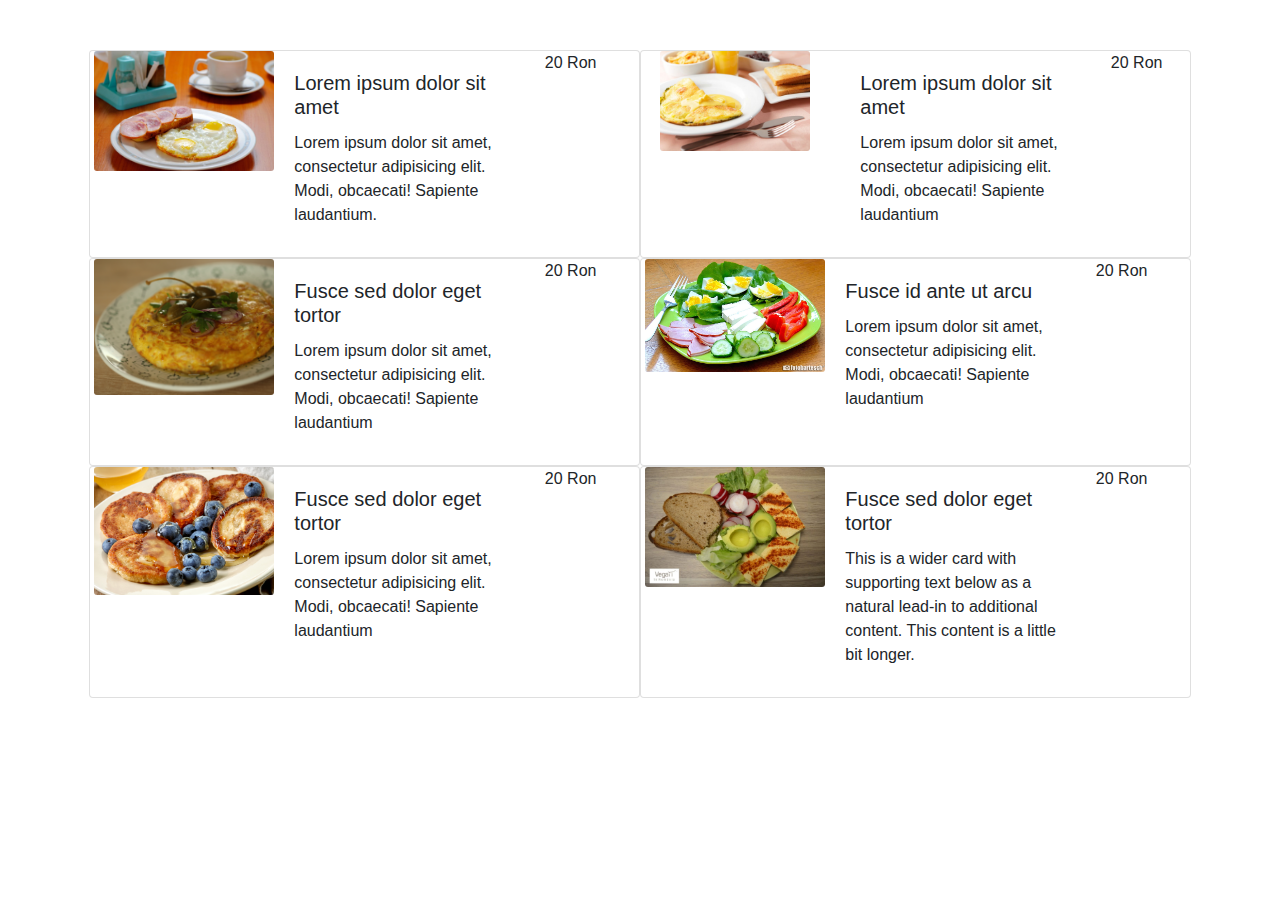
<file: proiect-Gourmet/proiect/micdejun.html>
<!doctype html>
<html lang="en">
  <head>
    <!-- Required meta tags -->
    <meta charset="utf-8">
    <meta name="viewport" content="width=device-width, initial-scale=1.0">

    <!-- Bootstrap CSS -->
    <link rel="stylesheet" href="https://stackpath.bootstrapcdn.com/bootstrap/4.5.2/css/bootstrap.min.css" integrity="sha384-JcKb8q3iqJ61gNV9KGb8thSsNjpSL0n8PARn9HuZOnIxN0hoP+VmmDGMN5t9UJ0Z" crossorigin="anonymous">
    <link rel="stylesheet" href="https://cdnjs.cloudflare.com/ajax/libs/font-awesome/4.7.0/css/font-awesome.min.css">
    <link rel="stylesheet" href="style.css">
    </head>
    <body data-spy="scroll" data-target=".navbar" data-offset="50" >
 
            
                        
    <!--sectiune mic dejun-->
  <div class="container justify-content-center">
    <div class="row row-cols-2 row-cols-xl-2">
      <div class="card mb-6">
        <div class="row no-gutters">
          <div class="col-md-4">
            <img src="mic-dejun1.jpg" class="card-img" alt="...">
          </div>
          <div class="col-md-6">
            <div class="card-body">
              <h5 class="card-title">Lorem ipsum dolor sit amet</h5>
              <p class="card-text">Lorem ipsum dolor sit amet, consectetur adipisicing elit. Modi, obcaecati! Sapiente laudantium.
          </div>
          </div>
          <divclass="col-md-2">20 Ron</div>
        </div>
      <div class="card mb-6">
          <div class="row">
            <div class="col-md-4">
              <img src="mic-dejun2.jpg" class="card-img img-fluid" alt="...">
            </div>
            <div class="col-md-6">
              <div class="card-body">
                <h5 class="card-title">Lorem ipsum dolor sit amet</h5>
                <p class="card-text">Lorem ipsum dolor sit amet, consectetur adipisicing elit. Modi, obcaecati! Sapiente laudantium</p>
              </div>
            </div>
            <div class="col-md-2">20 Ron</div>
            </div>
      </div>
      <div class="card mb-6">
        <div class="row no-gutters">
          <div class="col-md-4">
            <img src="mic-dejun3.jpg" class="card-img" alt="...">
          </div>
          <div class="col-md-6">
            <div class="card-body">
              <h5 class="card-title">Fusce sed dolor eget tortor</h5>
              <p class="card-text">Lorem ipsum dolor sit amet, consectetur adipisicing elit. Modi, obcaecati! Sapiente laudantium</p>
            </div>
          </div>
          <div class="col-md-2">20 Ron</div>
        </div>
      </div>
      <div class="card mb-6" >
        <div class="row no-gutters">
          <div class="col-md-4">
            <img src="mic-dejun4.jpg" class="card-img" alt="...">
          </div>
          <div class="col-md-6">
            <div class="card-body">
              <h5 class="card-title">Fusce id ante ut arcu</h5>
              <p class="card-text">Lorem ipsum dolor sit amet, consectetur adipisicing elit. Modi, obcaecati! Sapiente laudantium</p>
              </div>
          </div>
          <div class="col-md-2">20 Ron</div>
        </div>
      </div>
      <div class="card mb-6" >
        <div class="row no-gutters">
          <div class="col-md-4">
            <img src="mic-dejun5.jpg" class="card-img" alt="...">
          </div>
          <div class="col-md-6">
            <div class="card-body">
              <h5 class="card-title">Fusce sed dolor eget tortor</h5>
              <p class="card-text">Lorem ipsum dolor sit amet, consectetur adipisicing elit. Modi, obcaecati! Sapiente laudantium</p>
              </div>
          </div>
          <div class="col-md-2">20 Ron</div>
        </div>
      </div>
      <div class="card mb-6" >
        <div class="row no-gutters">
          <div class="col-md-4">
            <img src="mic-dejun6.jpg" class="card-img" alt="...">
          </div>
          <div class="col-md-6">
            <div class="card-body">
              <h5 class="card-title">Fusce sed dolor eget tortor</h5>
              <p class="card-text">This is a wider card with supporting text below as a natural lead-in to additional content. This content is a little bit longer.</p>
          </div>
          </div>
          <div class="col-md-2">20 Ron</div>
        </div>
      </div>
     </div>
  </div>

</body>
</html>
</file>
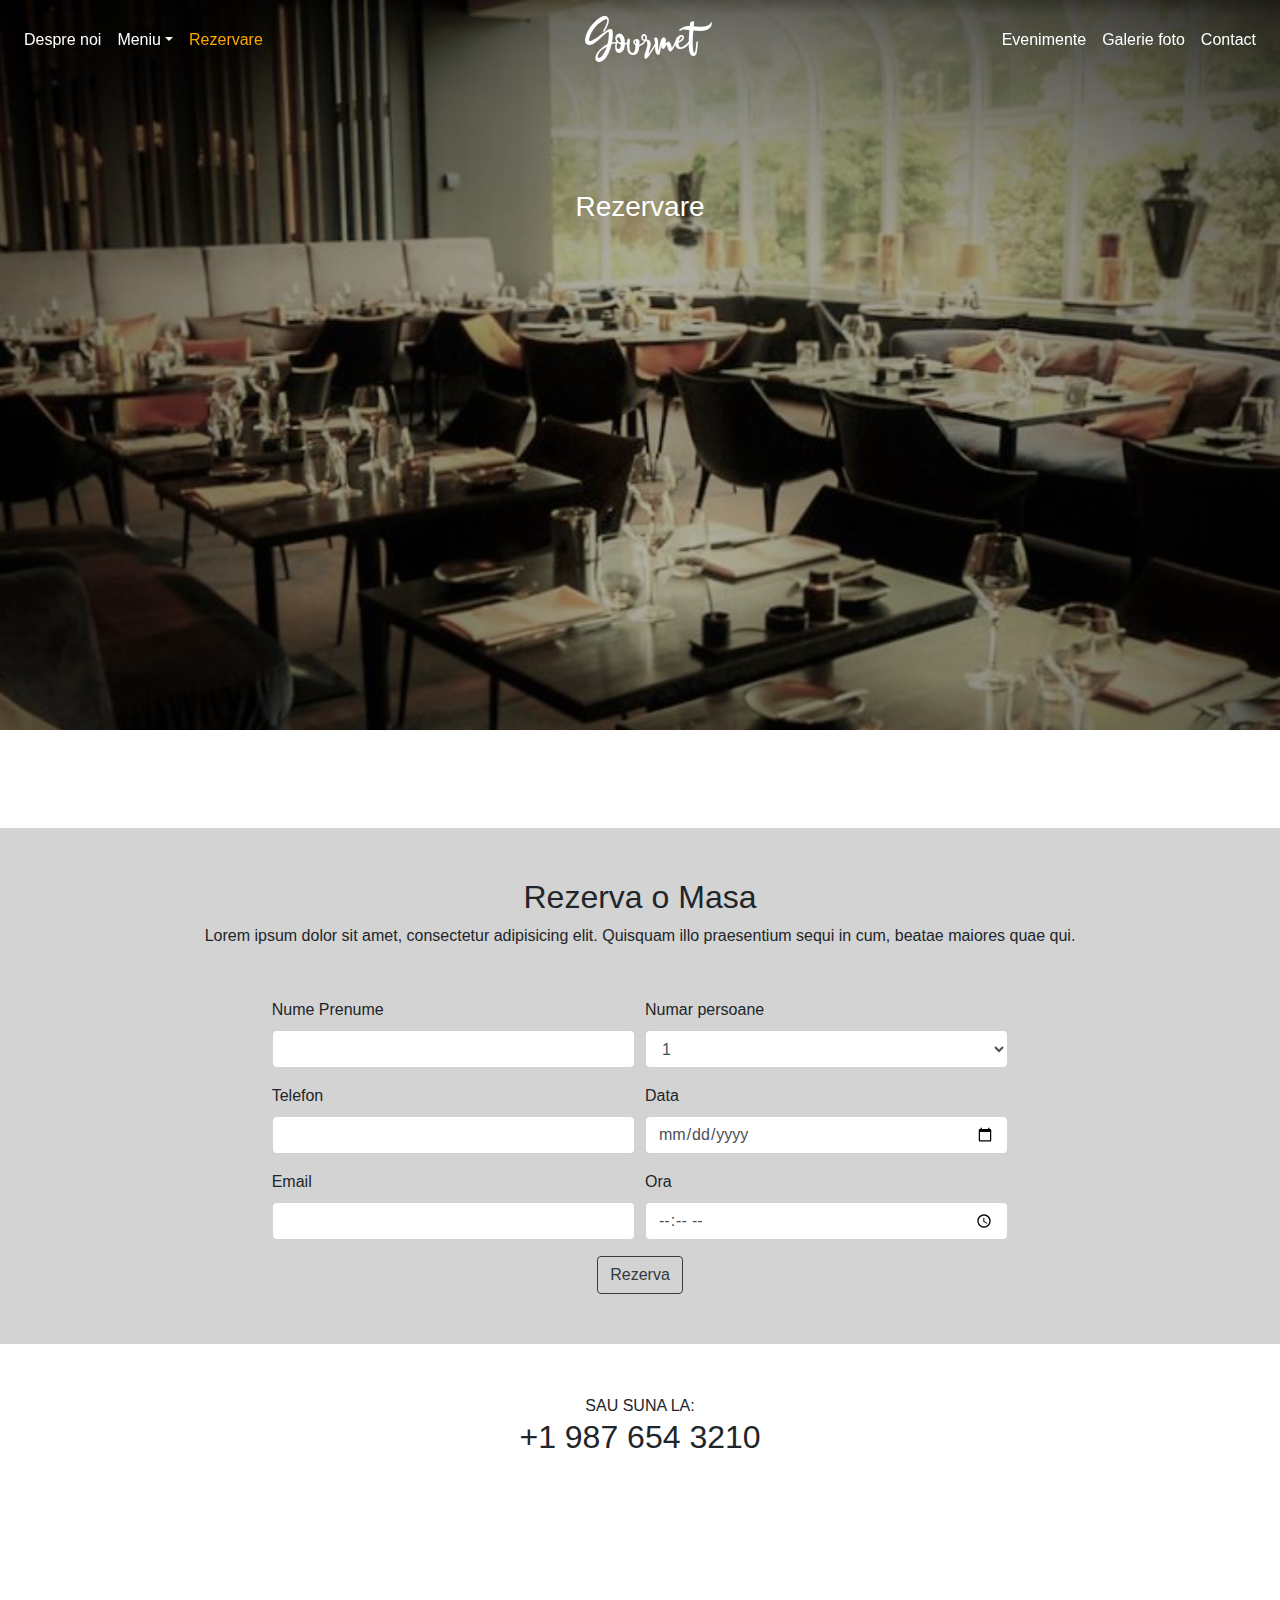
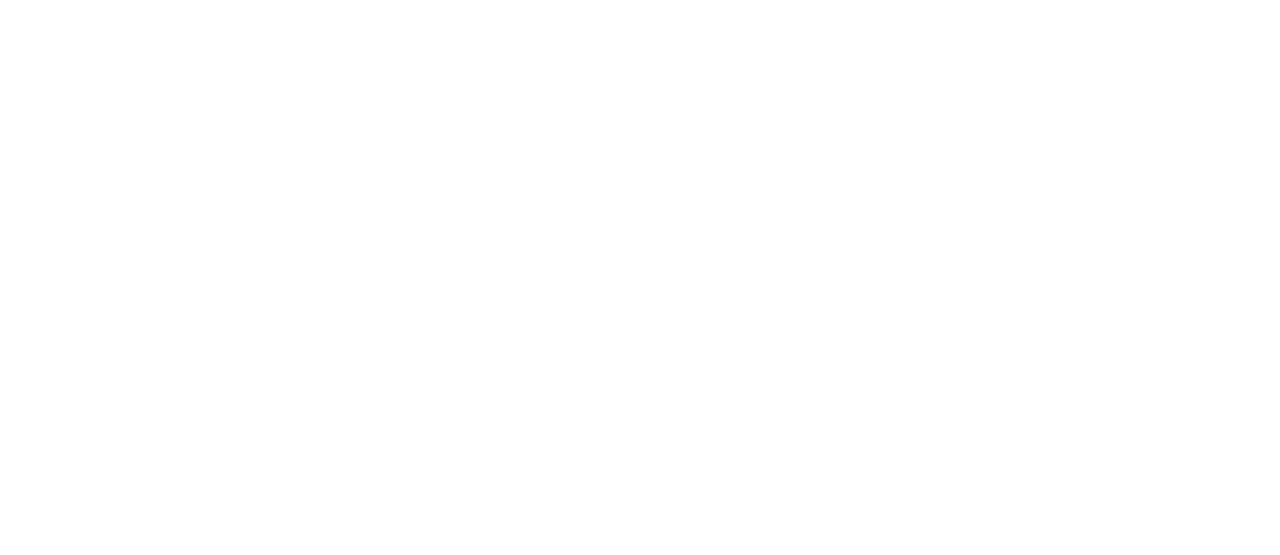
<file: proiect-Gourmet/proiect/Rezervare.html>
<!DOCTYPE html>
<html lang="en">
<head>
    <meta charset="UTF-8">
    <meta name="viewport" content="width=device-width, initial-scale=1.0">
    <title>Rezervare</title>
    <meta charset="UTF-8">
    <meta name="viewport" content="width=device-width, initial-scale=1.0">
    <title>Despre noi</title>
    <!-- Bootstrap CSS -->
    <link rel="stylesheet" href="https://stackpath.bootstrapcdn.com/bootstrap/4.5.2/css/bootstrap.min.css" integrity="sha384-JcKb8q3iqJ61gNV9KGb8thSsNjpSL0n8PARn9HuZOnIxN0hoP+VmmDGMN5t9UJ0Z" crossorigin="anonymous">
    <link rel="stylesheet" href="https://cdnjs.cloudflare.com/ajax/libs/font-awesome/4.7.0/css/font-awesome.min.css">
    <link rel="stylesheet" href="style.css">
    <link rel="stylesheet" href="flickity.css" media="screen">
</head>
<body>
    <Section id="pag-principala">
        <div class="parallax2">
          <nav class="navbar navbar-expand-lg fixed-top navbar-default navbar-dark">
            <a class="navbar-brand  nav-link logofont topcenter" href="index.html" > Gourmet </a>
            <button class="navbar-toggler" type="button" data-toggle="collapse" data-target="#navbarSupportedContent" aria-controls="navbarSupportedContent" aria-expanded="false" aria-label="Toggle navigation">
              <span class="navbar-toggler-icon"></span>
              <span class="icon-bar"></span>
              <span class="icon-bar"></span>
              <span class="icon-bar"></span>
              <span class="icon-bar"></span>
              <span class="icon-bar"></span>
              <span class="icon-bar"></span>
            </button>
            <div class="collapse navbar-collapse" id="navbarSupportedContent">
                 <ul class="navbar-nav mr-auto  justify-content-start">
                  <li class="nav-item">
                    <a class="nav-link active navfont" href="Despre-noi.html">Despre noi</a>
                  </li>
                  <li class="nav-item dropdown">
                    <a class="nav-link dropdown-toggle navfont" data-toggle="dropdown" href="#" role="button" aria-haspopup="true" aria-expanded="false">Meniu</a>
                    <div class="dropdown-menu">
                      <a class="dropdown-item navfont1" href="#">Meniu standard</a>
                      <a class="dropdown-item navfont1" href="#">Meniu extra</a>
                      </div>
                  </li>
                  <li class="nav-item">
                    <a class="nav-link navfont" style="color: orange !important;" href="Rezervare.html">Rezervare</a>
                  </li>
                </ul>
                <ul class="navbar-nav ml-auto  justify-content-end">
                  <li class="nav-item">
                    <a class="nav-link active navfont" href="index.html#evenimente">Evenimente</a>
                  </li>
                  <li class="nav-item">
                    <a class="nav-link navfont" href="index.html#galerie">Galerie foto</a>
                  </li>
                  <li class="nav-item">
                    <a class="nav-link navfont" href="index.html#contact">Contact</a>
                  </li>
                </ul>
            </div>
          </nav>   
          <div class="centru">
          <div class="container">  
            <h3 class="navfont text-centru">Rezervare</h3>
          
        </div>
      </Section>  
    
   
     <div class="center">
          <h1 class="htext navfont"> Rezervare</h1>
        </div>
        <section id=reservation>
            <div class="rezervare">
             <h2 class="htext">Rezerva o Masa </h2>
              <p class="htext">Lorem ipsum dolor sit amet, consectetur adipisicing elit. Quisquam illo praesentium sequi in cum, beatae maiores quae qui.</p>
            <div class="container">
            <form >
              <div class="form-row justify-content-center ">
                <div class="form-group col-md-4">
                    <label for="inputFullName">Nume Prenume</label>
                    <input type="text" class="form-control" id="inputFullName">
                </div>
                <div class="form-group col-md-4">
                  <label for="inputPeople">Numar persoane</label>
                   <select class="form-control" id="exampleSelect1">
                        <option>1</option>
                        <option>2</option>
                        <option>3</option>
                        <option>4</option>
                        <option>5</option>
                        <option>6</option>
                    </select>
                </div>
              </div>
              <div class="form-row justify-content-center">
                    <div class="form-group col-md-4">
                      <label for="inputPhone">Telefon</label>
                      <input type="tel" class="form-control" id="inputPhone" placeholder="">
                    </div>
                   <div class="form-group col-md-4">
                    <label for="inputDate">Data</label>
                    <input type="date" class="form-control" id="inpuDate">
                    </div>
              </div> 
              <div class="form-row justify-content-center">
                <div class="form-group col-md-4">
                  <label for="inputEmail4">Email</label>
                  <input type="email" class="form-control" id="inputEmail4">
                </div>
               <div class="form-group col-md-4">
                  <label for="inpuTime">Ora</label>
                  <input type="time" class="form-control" id="inputTime">
                </div>
              </div>
              <div class="form-row justify-content-center ">
              <button type="submit" class="btn btn-outline-dark">Rezerva</button>
            </div>
            </form>
          </div>
          </div>
          </section>
          <div class="htext"  >
          <h7>
              SAU SUNA LA:
          </h7> 
          <h2 >
            +1 987 654 3210
          </h2>
        </div>
        <div class="map embed-responsive embed-responsive-21by9" style="margin-top: 150px; " >
            <iframe class="embed-responsive-item" src="https://www.google.com/maps/embed?pb=!1m18!1m12!1m3!1d21436.027784468773!2d26.085376252786528!3d44.464280542084666!2m3!1f0!2f0!3f0!3m2!1i1024!2i768!4f13.1!3m3!1m2!1s0x40b202407bfdf437%3A0x925c5047eff0a1d!2sHard%20Rock%20Cafe!5e0!3m2!1sen!2sro!4v1602319317633!5m2!1sen!2sro"
               allowfullscreen="" aria-hidden="false" tabindex="0">
           </iframe>
           </div>
     <!-- jQuery first, then Popper.js, then Bootstrap JS -->
    <script src="https://code.jquery.com/jquery-3.5.1.slim.min.js" integrity="sha384-DfXdz2htPH0lsSSs5nCTpuj/zy4C+OGpamoFVy38MVBnE+IbbVYUew+OrCXaRkfj" crossorigin="anonymous"></script>
    <script src="https://cdn.jsdelivr.net/npm/popper.js@1.16.1/dist/umd/popper.min.js" integrity="sha384-9/reFTGAW83EW2RDu2S0VKaIzap3H66lZH81PoYlFhbGU+6BZp6G7niu735Sk7lN" crossorigin="anonymous"></script>
    <script src="https://stackpath.bootstrapcdn.com/bootstrap/4.5.2/js/bootstrap.min.js" integrity="sha384-B4gt1jrGC7Jh4AgTPSdUtOBvfO8shuf57BaghqFfPlYxofvL8/KUEfYiJOMMV+rV" crossorigin="anonymous"></script>
    <script src="scroll.js"></script>
    <script src="flickity.pkgd.js"></script>
</body>
</html>
</file>
<file: proiect-Gourmet/proiect/style.css>
.parallax {
  /* The image used */
  background-image: url("background-pict1.jpg");

  /* Set a specific height */
  min-height: 730px; 

  /* Create the parallax scrolling effect */
  background-attachment: fixed;
  background-position: center;
  background-repeat: no-repeat;
  background-size: cover;
}
.text-centru{
  text-align: center !important;
}

.topcenter{
  position: absolute;
  top: 40px;
  left: 50%;
  transform: translate(-50%, -50%);
}
    
.topmargine{
  margin-top: 50px;
  margin-bottom: 50px;
}
.centru {
  padding-top: 140px;
  padding-bottom: 140px;
  color: white;
}

.bottomcenter{
  position: absolute;
  left: 50%;
  transform: translate(-50%, -50%);
}

 
.navfont{
  color: white;
}

.iconfont{
  color: white;
  margin-left:10px ;
}

@font-face {
  font-family: 'My Shine';
  src: url('MyShine.woff2') format('woff2'),
      url('MyShine.woff') format('woff');
  font-weight: normal;
  font-style: normal;
  font-display: swap;
}

@font-face {
  font-family: 'Yesstea';
  src: url('Yesstea.woff2') format('woff2'),
      url('Yesstea.woff') format('woff');
  font-weight: normal;
  font-style: normal;
  font-display: swap;
}

.logofont {
  font-family: 'Yesstea';
  font-size: 50px;
  color: white
}

nav{
    transition: 0.5s ease;
}

.navfont.scrolled {
  color: black !important;
  }
 
nav.scrolled{
background: white !important;
}

.navbar-dark.scrolled{
  color: black !important;
  background: white !important;
}
  
  .navbar-light{
  background: transparent !important;
  }

.nav-link {
  color: white !important;
}

.nav-link.scrolled {
  color: black !important;
  }

.navfont1 {
color: black;
}

.container{
margin-top: 50px;
/* padding-top: 90px; */
}

.map{
margin-top: 100px;
border:5px violet !important;
}
.embed-responsive-item{
border:5px violet !important
}


.image{
  width:100%;
  height:auto;
  }

#sect-desprenoi3{
position: relative;
margin-top: 50px;
}

.text1{width: 300px;
}

.butoanemarg{
margin-right: 50px;
}

.sect-meniu{
margin-top: 50px;
}

.text2{
margin-top: 50px;
}

#mic-dejun{
  margin-top: 50px;
}
#pranz{
  margin-top: 50px;
}
#desert{
  margin-top: 50px;
}
#bauturi{
  margin-top: 50px;
}
.row{
  margin-bottom: 10px;
  margin-left: 0px !important;
  margin-right: 0px !important;
}

.carousel-cell {
  border: 1px solid #ccc;
  width:300px;
  height:200px;
  margin: 5px;
 }

.responsive {
  padding: 0 6px;
  float: left;
  width: 24.99999%;
}
.carousel-cell{
  margin: 50px;
}

@media only screen and (max-width: 576px){
.container, .container-sm {
    max-width: 400px;
}
}

@media only screen and (min-width: 768px) {
  .responsive {
    width: 49.99999%;
    margin: 6px 0;
  }
  .column {
    -ms-flex: 100%;
    flex: 100%;
    max-width: 100%;
  }
}


@media only screen and (min-width:1200px) {
  .responsive {
    width: 100%;
  }
    .column {
    -ms-flex: 50%;
    flex: 50%;
    max-width: 50%;
  }
}

  .clearfix:after {
    content: "";
    display: table;
    clear: both;
  }
  .rezervare{
    width: 100%;
    margin-top: 50px;
    margin-bottom: 50px;
    padding-top: 50px;
    padding-bottom: 50px;
    background-color: lightgray;
  }
  
  .imgfeed{
    float: right;
    width:170px;
    height:170px;
    border-radius: 50%;
  }
  
  .container2 {
    position: relative;
    width: 100%; /* Maximum width */
  }
  
  .content {
    position: absolute; /* Position the background text */
    bottom: 0; /* At the bottom. Use top:0 to append it to the top */
    color:white; /* Grey text */
    width: 100%; /* Full width */
    padding: 50px; /* Some padding */
  }
  * {
    box-sizing: border-box;
  }
  
  .row {
    display: -ms-flexbox; /* IE10 */
    display: flex;
    -ms-flex-wrap: wrap; /* IE10 */
    flex-wrap: wrap;
    padding: 0 4px;
  }
  
  /* Create three equal columns that sits next to each other */
  .column {
    -ms-flex: 33%; /* IE10 */
    flex: 33%;
    max-width: 33%;
    padding: 0 4px;
  }
  
  .galimg {
    margin-top: 8px;
    vertical-align: middle;
    width: 100%;
  }
  
  .navbar {
    min-height: 80px;
  }
  
  .navbar-brand {
    padding: 0 15px;
    height: 80px;
    line-height: 80px;
  }
  
  .navbar-toggle {
    /* (80px - button height 34px) / 2 = 23px */
    margin-top: 23px;
    padding: 9px 10px !important;
  }
    /* If the screen size is 768px wide or less, set the font-size of <div> to 30px */
@media only screen and (max-width: 768px) {
  .logofont {
    font-size: 30px;
  }
}

.imgcutext{
  background-image: url(5.jpg) ;
  min-height: 350px; 

  /* Create the parallax scrolling effect */
  background-attachment: fixed;
  background-position: center;
  background-repeat: no-repeat;
  background-size: cover;
}
  .parallax2 {
    /* The image used */
    background-image: url("restaurant.jpeg");
  
    /* Set a specific height */
    min-height: 730px; 
  
    /* Create the parallax scrolling effect */
    background-attachment: fixed;
    background-position: center;
    background-repeat: no-repeat;
    background-size: cover;
  }
  .txt{
    width: 100%;
    margin-top: 50px;
    margin-bottom: 50px;
    padding-top: 50px;
    padding-bottom: 50px;
    background-color: white;
  }
  .htext{
    text-align: center;
  }
  .orange{
    color: orange !important;
  }
  .margin-toptext{
    margin-top: 15px;
  }
  .gray{
    color: lightgray !important;
  }


  * Modal Content */
  
  .modal-content {
    background: none;
    border: none;
  }
  .modal-header {
    border:none;
  }
  
  /* The Close Button */
  .close {
    color: #080000;
    position: absolute;
    top: 10px;
    right: 25px;
    font-size: 35px;
    font-weight: bold;
  }
  
  .close:hover,
  .close:focus {
    color: black;
    text-decoration: none;
    cursor: pointer;
  }
  
  #galerie{
    scroll-margin-top: 80px;
  }
  #evenimente{
    scroll-margin-top: 80px;
  }
  #contact{
    scroll-margin-top: 80px;
  }
  #reservation{
    scroll-margin-top: 80px;
  }
</file>
